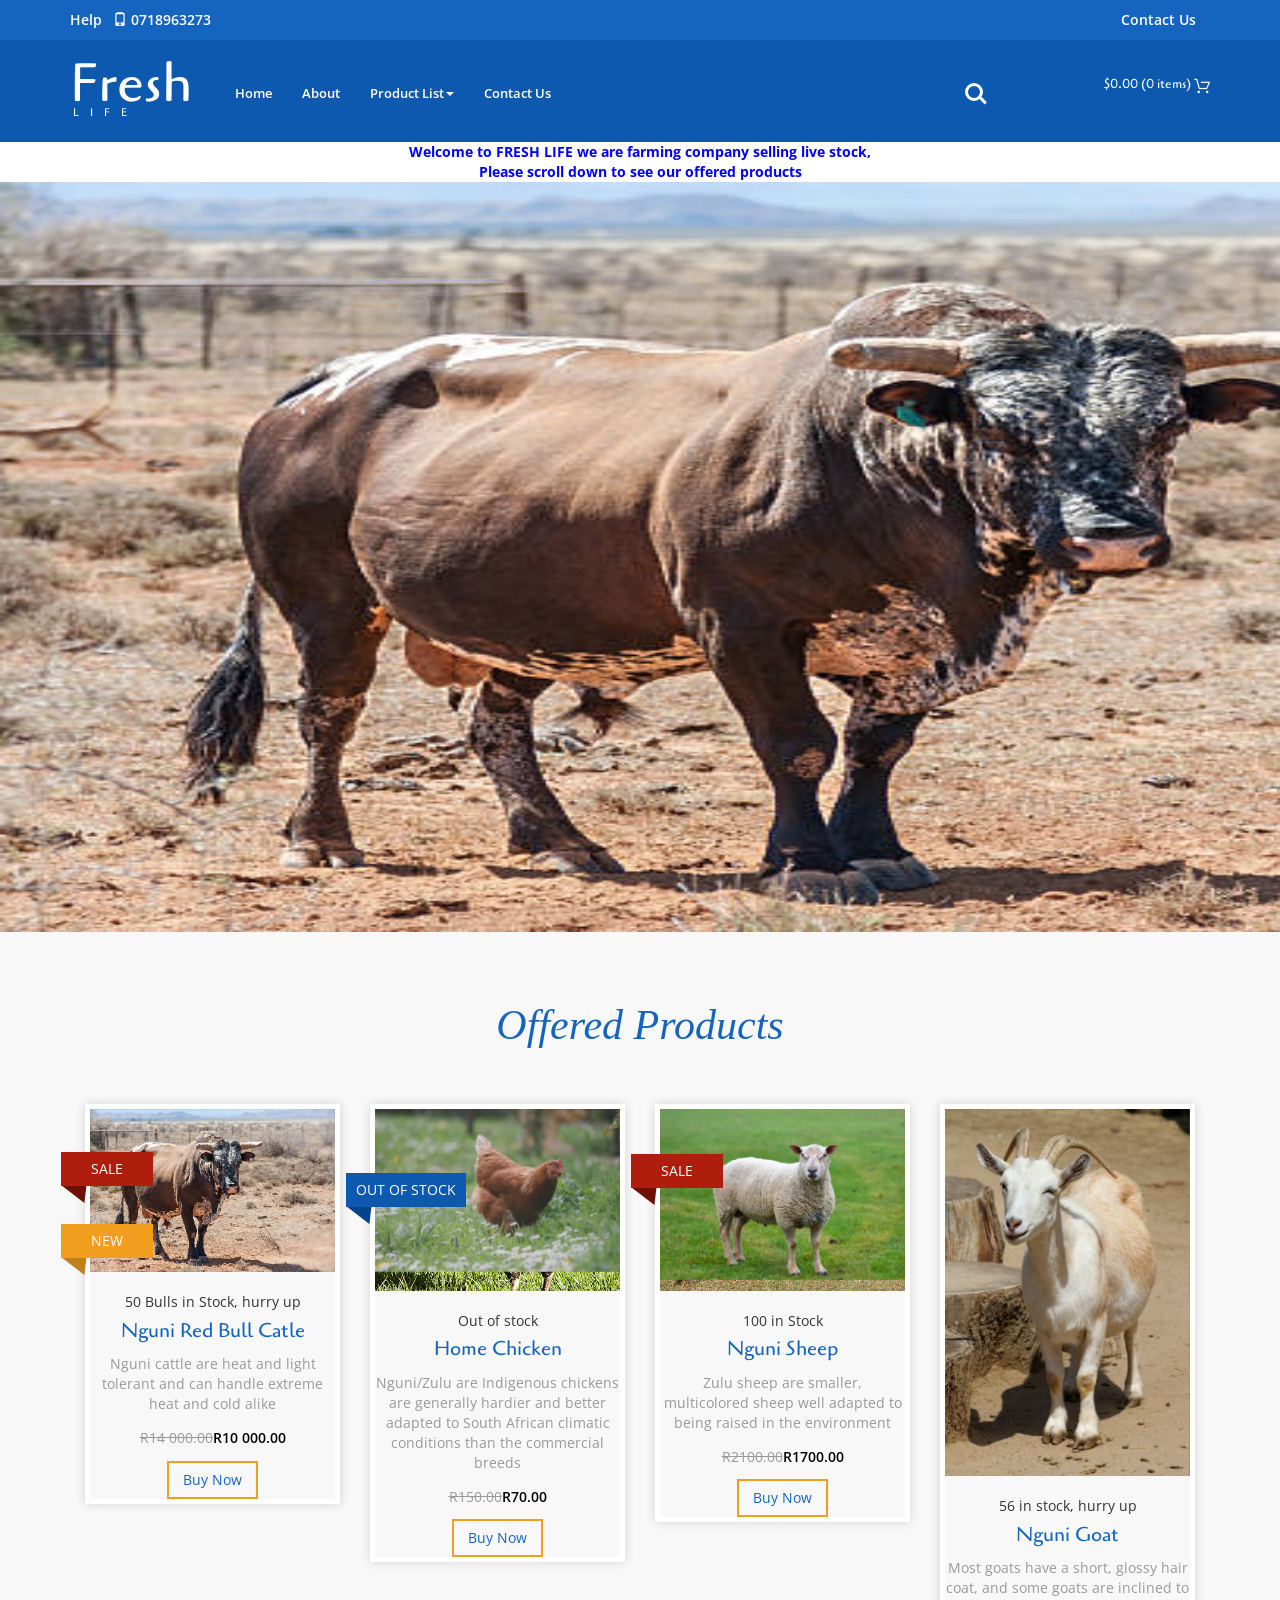
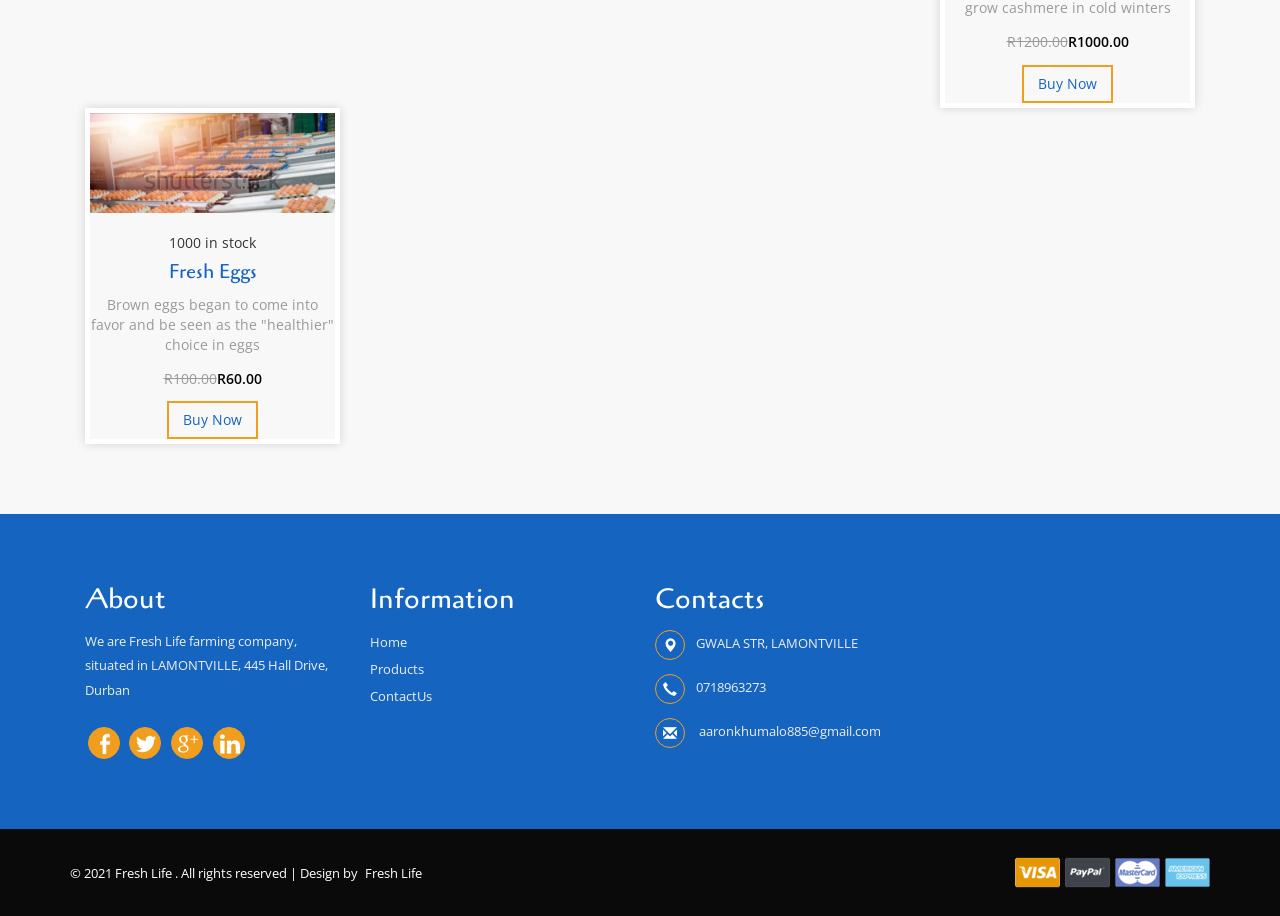
<file: index.html>
<!DOCTYPE HTML>
<html>
<head>
<title>Fresh Life</title>
<!--css-->
<link href="css/bootstrap.css" rel="stylesheet" type="text/css" media="all"/>
<link href="css/style.css" rel="stylesheet" type="text/css" media="all" />
<link href="css/font-awesome.css" rel="stylesheet">
<!--css-->
<meta name="viewport" content="width=device-width, initial-scale=1">
<meta http-equiv="Content-Type" content="text/html; charset=utf-8" />
<meta name="keywords" content="FRESH EGGS" />
<script type="application/x-javascript"> addEventListener("load", function() { setTimeout(hideURLbar, 0); }, 
false); function hideURLbar(){ window.scrollTo(0,1); } </script>
<script src="js/jquery.min.js"></script>
<link href='//fonts.googleapis.com/css?family=Cagliostro' rel='stylesheet' type='text/css'>
<link href='//fonts.googleapis.com/css?family=Open+Sans:400,800italic,800,700italic,700,600italic,600,400italic,300italic,300' rel='stylesheet' type='text/css'>
<!--search jQuery-->
	<script src="js/main.js"></script>
<!--search jQuery-->

 <!--mycart-->
<script type="text/javascript" src="js/bootstrap-3.1.1.min.js"></script>
 <!-- cart -->
<script src="js/simpleCart.min.js"></script>
<!-- cart -->
  <!--start-rate-->
<script src="js/jstarbox.js"></script>
	<link rel="stylesheet" href="css/jstarbox.css" type="text/css" media="screen" charset="utf-8" />
		<script type="text/javascript">
			jQuery(function() {
			jQuery('.starbox').each(function() {
				var starbox = jQuery(this);
					starbox.starbox({
					average: starbox.attr('data-start-value'),
					changeable: starbox.hasClass('unchangeable') ? false : starbox.hasClass('clickonce') ? 'once' : true,
					ghosting: starbox.hasClass('ghosting'),
					autoUpdateAverage: starbox.hasClass('autoupdate'),
					buttons: starbox.hasClass('smooth') ? false : starbox.attr('data-button-count') || 5,
					stars: starbox.attr('data-star-count') || 5
					}).bind('starbox-value-changed', function(event, value) {
					if(starbox.hasClass('random')) {
					var val = Math.random();
					starbox.next().text(' '+val);
					return val;
					} 
				})
			});
		});
		</script>
<!--//End-rate-->
</head>
<body>
	<!--header-->
		<div class="header">
			<div class="header-top">
				<div class="container">
					 <div class="top-left">
						<a href="#"> Help  <i class="glyphicon glyphicon-phone" aria-hidden="true"></i> 0718963273</a>
					</div>
					<div class="top-right">
					<ul>
						<li><a href="ContactUs.html">Contact Us</a></li>
					</ul>
					</div>
					<div class="clearfix"></div>
				</div>
			</div>
			<div class="heder-bottom">
				<div class="container">
					<div class="logo-nav">
						<div class="logo-nav-left">
							<h1><a href="index.html">Fresh <span>Life</span></a></h1>
						</div>
						<div class="logo-nav-left1">
							<nav class="navbar navbar-default">
							
							<div class="navbar-header nav_2">
								<button type="button" class="navbar-toggle collapsed navbar-toggle1" data-toggle="collapse" data-target="#bs-megadropdown-tabs">
									<span class="sr-only">Toggle navigation</span>
									<span class="icon-bar"></span>
									<span class="icon-bar"></span>
									<span class="icon-bar"></span>
								</button>
							</div> 
							<div class="collapse navbar-collapse" id="bs-megadropdown-tabs">
								<ul class="nav navbar-nav">
									<li class="active"><a href="index.html" class="act">Home</a></li>	
									<li class="active"><a href="about.html" class="act">About</a></li>	
									
									<!-- Mega Menu -->
									<li class="dropdown">
										<a href="index.html" class="dropdown-toggle" data-toggle="dropdown">Product List<b class="caret"></b></a>
										<ul class="dropdown-menu multi-column columns-3">
											<div class="row">
												<div class="col-sm-3  multi-gd-img">
													<ul class="multi-column-dropdown">
														<h6>Nguni Catle</h6>
														<h6>Nguni Sheep</h6>
														<h6>Nguni Goat</h6>
														<h6>Zulu Chicken</h6>
														<h6>Fresh Eggs</h6>
													</ul>
												</div>
												<div class="clearfix"></div>
											</div>
										</ul>
									</li>
									
									<li class="active"><a href="ContactUs.html" class="act">Contact Us</a></li>	
								</ul>
							</div>
							</nav>
						</div>
						<div class="logo-nav-right">
							<ul class="cd-header-buttons">
								<li><a class="cd-search-trigger" href="#cd-search"> <span></span></a></li>
							</ul> <!-- cd-header-buttons -->
							<div id="cd-search" class="cd-search">
								<form action="#" method="post">
									<input name="Search" type="search" placeholder="Search...">
								</form>
							</div>	
						</div>
						<div class="header-right2">
							<div class="cart box_1">
								<a href="ContactUs.html">
									<h3> <div class="total">
										<span class="simpleCart_total"></span> (<span id="simpleCart_quantity" class="simpleCart_quantity"></span> items)</div>
										<img src="images/bag.png" alt="" />
									</h3>
								</a>
								
								<div class="clearfix"> </div>
							</div>	
						</div>
						<div class="clearfix"> </div>
					</div>
				</div>
			</div>
		</div>
		<!--header-->
<!-- Slider  banner-->
<section class="rev_slider_wrapper">
    <div class="rev_slider slider1" id="slider1" data-version="5.0" data-height="750">
        <ul>
                 <p style="text-align: center; color: blue;"><b>Welcome to FRESH LIFE we are farming company selling live stock, <br>Please scroll down to see our offered products</b> </p>
            <li data-transition="random">

                <img src="images/Nguni Catle.jpg" alt="" width="1920" height="750" data-bgposition="top center" data-bgfit="cover" data-bgrepeat="no-repeat" data-bgparallax="1">
                <div class="tp-caption tp-resizeme banner-caption-h3 ttu"
                     data-x="left" data-hoffset="0"
                     data-y="top" data-voffset="270"
                     data-transform_idle="o:1;"
                     data-transform_in="x:[-175%];y:0px;z:0;rX:0;rY:0;rZ:0;sX:1;sY:1;skX:0;skY:0;opacity:0.01;s:3000;e:Power3.easeOut;"
                     data-transform_out="s:1000;e:Power3.easeInOut;s:1000;e:Power3.easeInOut;"
                     data-mask_in="x:[100%];y:0;s:inherit;e:inherit;"
                     data-splitin="none"
                     data-splitout="none"
                     data-start="500">
                   
                </div>
                <div class="tp-caption tp-resizeme banner-caption-p text-center"
                     data-x="left" data-hoffset="0"
                     data-y="top" data-voffset="370"
                     data-transform_idle="o:1;"
                     data-transform_in="y:[100%];z:0;rX:0deg;rY:0;rZ:0;sX:1;sY:1;skX:0;skY:0;opacity:0;s:2000;e:Power4.easeInOut;"
                     data-transform_out="s:1000;e:Power3.easeInOut;s:1000;e:Power3.easeInOut;"
                     data-splitin="none"
                     data-splitout="none"
                     data-responsive_offset="on"
                     data-start="1500">
					
                </div>

            </li>
        </ul>
    </div>
</section>

<!--Slider  banner-->
			<!--content-->
		<div class="content">
			
			<!--new-arrivals-->
				<div class="new-arrivals-w3agile">
					<div class="container">
						<h2 class="tittle">Offered Products</h2>
						<div class="arrivals-grids">
							<div class="col-md-3 arrival-grid simpleCart_shelfItem">
								<div class="grid-arr">
									<div  class="grid-arrival">
										<figure>		
											<a href="#" class="new-gri" data-toggle="modal" data-target="#myModal1">
												<div class="grid-img">
													<img  src="images/cow3.jpg" class="img-responsive" alt="">
												</div>
												<div class="grid-img">
													<img  src="images/Nguni Catle.jpg" class="img-responsive"  alt="">
												</div>			
											</a>		
										</figure>	
									</div>
									<div class="ribben">
										<p>NEW</p>
									</div>
									<div class="ribben1">
										<p>SALE</p>
									</div>
									<div class="block">
										<p>50 Bulls in Stock, hurry up</p>
									</div>
									<div class="women">
										<h6><a href="single.html">Nguni Red Bull Catle</a></h6>
										<p>Nguni cattle are heat and light tolerant and can handle extreme heat and cold alike</p>
										<span class="size"> </span>
										<p ><del>R14 000.00</del><em class="item_price">R10 000.00</em></p>
										<a href="catle.html" data-text="Buy Now" class="my-cart-b item_add">Buy Now</a>
									</div>
								</div>
							</div>
							<div class="col-md-3 arrival-grid simpleCart_shelfItem">
								<div class="grid-arr">
									<div  class="grid-arrival">
										<figure>		
											<a href="#" class="new-gri" data-toggle="modal" data-target="#myModal2">
												<div class="grid-img">
													<img  src="images/chicken.jpg" class="img-responsive" alt="">
												</div>
												<div class="grid-img">
												 <img  src="images/chik1.jpg" class="img-responsive"  alt="">
													
												</div>			
											</a>		
										</figure>	
									</div>
									<div class="ribben2">
										<p>OUT OF STOCK</p>
									</div>
									<div class="block">
										<p>Out of stock</p>
									</div>
									<div class="women">
										<h6><a href="chicken.html">Home Chicken</a></h6>
										<p>Nguni/Zulu are Indigenous chickens are generally hardier and better adapted to South African climatic conditions than the commercial breeds</p>
										<span class="size"> </span>
										<p ><del>R150.00</del><em class="item_price">R70.00</em></p>
										<a href="chicken.html" data-text="Buy Now" class=" my-cart-b item_add">Buy Now</a>
									</div>
								</div>
							</div>
							<div class="col-md-3 arrival-grid simpleCart_shelfItem">
								<div class="grid-arr">
									<div  class="grid-arrival">
										<figure>		
											<a href="sheep.html" class="new-gri" data-toggle="modal" data-target="#myModal3">
												<div class="grid-img">
													<img  src="images/sheep.jpg" class="img-responsive" alt="">
												</div>
												<div class="grid-img">
													<img  src="images/sheep1.jpg" class="img-responsive"  alt="">
												</div>			
											</a>		
										</figure>	
									</div>
									<div class="ribben1">
										<p>SALE</p>
									</div>
									<div class="block">
										<p>100 in Stock</p>
									</div>
									<div class="women">
										<h6><a href="sheep.html">Nguni Sheep</a></h6>
										<p>Zulu sheep are smaller, multicolored sheep well adapted to being raised in the environment</p>
										<span class="size"> </span>
										<p ><del>R2100.00</del><em class="item_price">R1700.00</em></p>
										<a href="sheep.html" data-text="Buy Now" class="my-cart-b item_add">Buy Now</a>
									</div>
								</div>
							</div>
							<div class="col-md-3 arrival-grid simpleCart_shelfItem">
								<div class="grid-arr">
									<div  class="grid-arrival">
										<figure>		
											<a href="goat.html" class="new-gri" data-toggle="modal" data-target="#myModal4">
												<div class="grid-img">
                                                   <img  src="images/goat3.jpg" class="img-responsive" alt="">
													
												</div>
												<div class="grid-img">
													<img  src="images/goat.jpg" class="img-responsive" alt="">
												</div>			
											</a>		
										</figure>	
									</div>
									<div class="block">
										<p>56 in stock, hurry up</p>
									</div>
									<div class="women">
										<h6><a href="">Nguni Goat</a></h6>
										<p>Most goats have a short, glossy hair coat, and some goats are inclined to grow cashmere in cold winters</p>
										<span class="size"> </span>
										<p ><del>R1200.00</del><em class="item_price">R1000.00</em></p>
										<a href="goat.html" data-text="Buy Now" class="my-cart-b item_add">Buy Now</a>
									</div>
								</div>
							</div>

							<div class="col-md-3 arrival-grid simpleCart_shelfItem">
								<div class="grid-arr">
									<div  class="grid-arrival">
										<figure>		
											<a href="eggs.html" class="new-gri" data-toggle="modal" data-target="#myModal4">
												<div class="grid-img">
													<img  src="images/egg4.webp" class="img-responsive" alt="">
												</div>
												<div class="grid-img">
													<img  src="images/egg1.webp" class="img-responsive"  alt="">
												</div>			
											</a>		
										</figure>	
									</div>
									<div class="block">
										<p>1000 in stock</p>
									</div>
									<div class="women">
										<h6><a href="eggs.html">Fresh Eggs</a></h6>
										<p>Brown eggs began to come into favor and be seen as the "healthier" choice in eggs</p>
										<span class="size"></span>
										<p ><del>R100.00</del><em class="item_price">R60.00</em></p>
										<a href="eggs.html" data-text="Buy Now" class="my-cart-b item_add">Buy Now</a>
									</div>
								</div>
							</div>
							<div class="clearfix"></div>
						</div>
					</div>
				</div>
			<!--new-arrivals-->
			
			
		</div>
		<!--content-->
		<!---footer--->
					<div class="footer-w3l">
						<div class="container">
							<div class="footer-grids">
								<div class="col-md-3 footer-grid">
									<h4>About </h4>
									<p>We are Fresh Life farming company, situated in LAMONTVILLE, 445 Hall Drive, Durban</p>
									<div class="social-icon">
										<a href="#"><i class="icon"></i></a>
										<a href="#"><i class="icon1"></i></a>
										<a href="#"><i class="icon2"></i></a>
										<a href="#"><i class="icon3"></i></a>
									</div>
								</div>
								
								<div class="col-md-3 footer-grid">
									<h4>Information</h4>
									<ul>
										<li><a href="index.html">Home</a></li>
										<li><a href="index.html">Products</a></li>
										<li><a href="ContactUs.html">ContactUs</a></li>
								
									</ul>
								</div>
								<div class="col-md-3 footer-grid foot">
									<h4>Contacts</h4>
									<ul>
										<li><i class="glyphicon glyphicon-map-marker" aria-hidden="true"></i><a href="#">GWALA STR, LAMONTVILLE</a></li>
										<li><i class="glyphicon glyphicon-earphone" aria-hidden="true"></i><a href="#">0718963273</a></li>
										<li><i class="glyphicon glyphicon-envelope" aria-hidden="true"></i><a href="mailto:aaronkhumalo885@gmail.com"> aaronkhumalo885@gmail.com</a></li>
										
									</ul>
								</div>
							<div class="clearfix"> </div>
							</div>
							
						</div>
					</div>
					<!---footer--->
					<!--copy-->
					<div class="copy-section">
						<div class="container">
							<div class="copy-left">
								<p>&copy; 2021 Fresh Life . All rights reserved | Design by <a href="#">Fresh Life</a></p>
							</div>
							<div class="copy-right">
								<img src="images/card.png" alt=""/>
							</div>
							<div class="clearfix"></div>
						</div>
					</div>
				<!--copy-->
				
			</div>
		
			
</body>
</html>
</file>
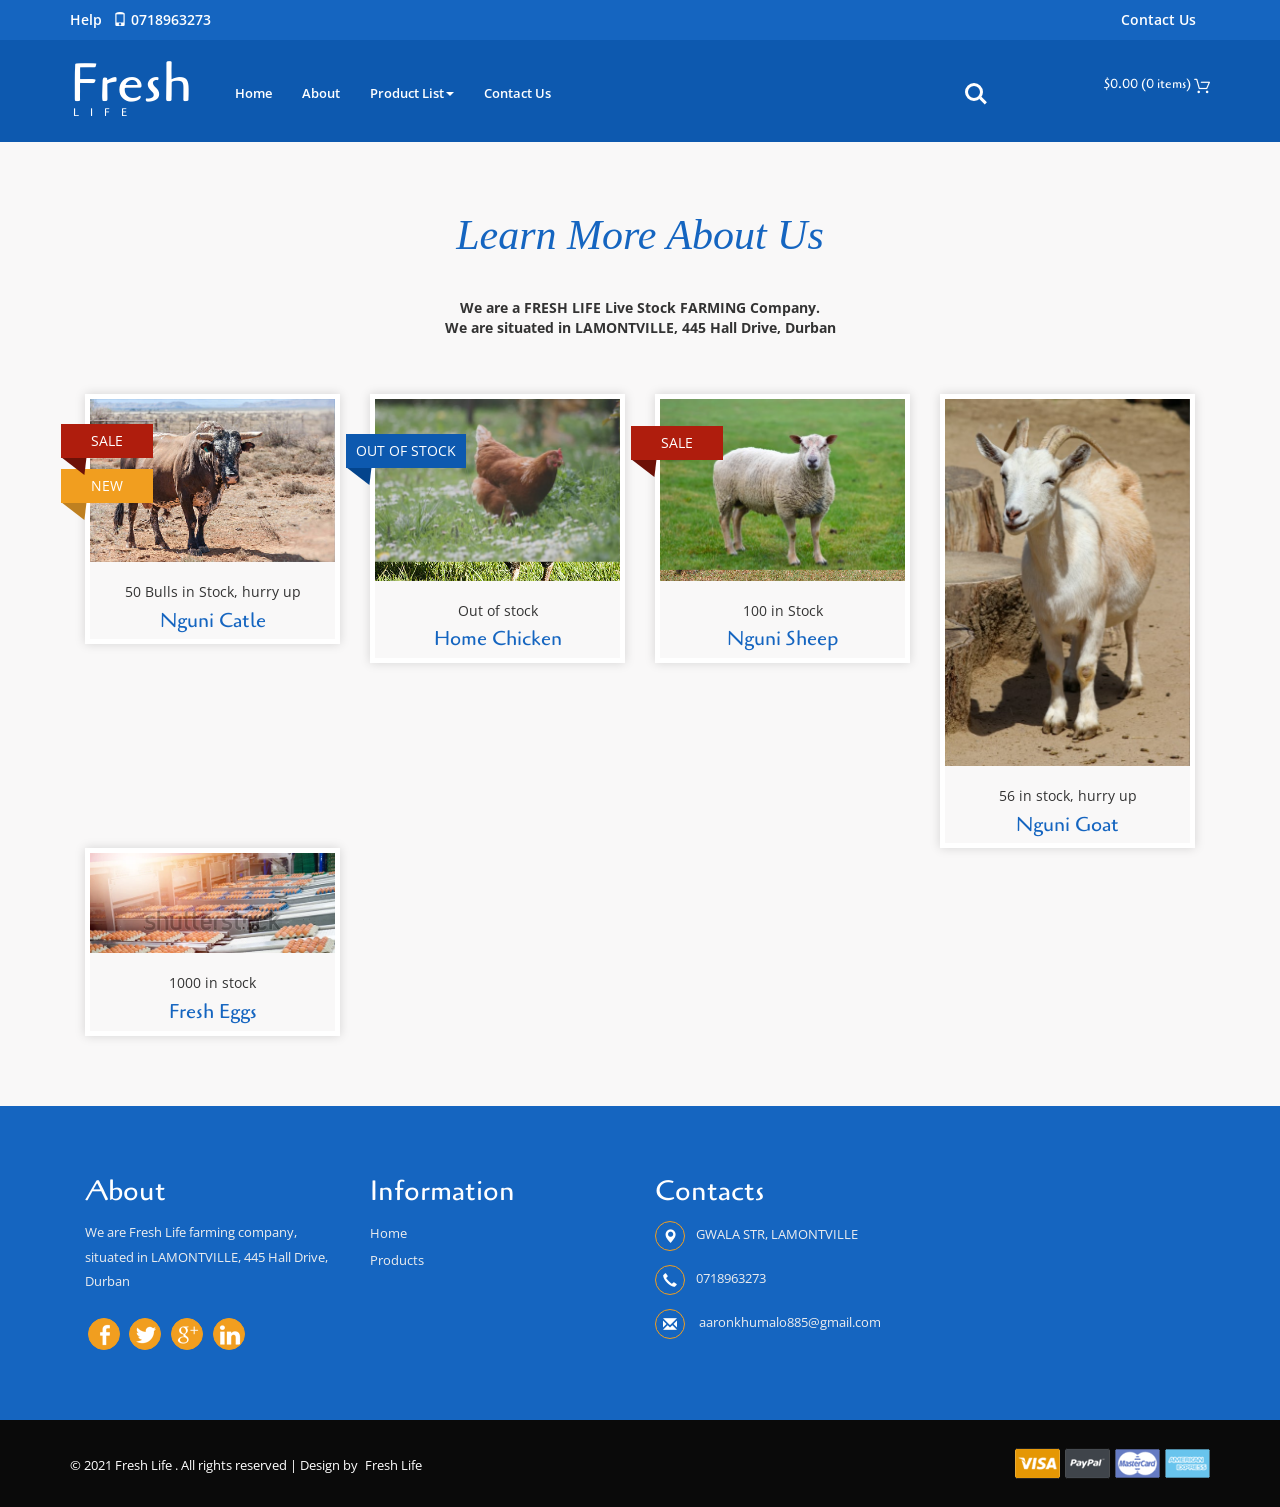
<file: about.html>
<!DOCTYPE HTML>
<html>
<head>
<title>Fresh Life</title>
<!--css-->
<link href="css/bootstrap.css" rel="stylesheet" type="text/css" media="all"/>
<link href="css/style.css" rel="stylesheet" type="text/css" media="all" />
<link href="css/font-awesome.css" rel="stylesheet">
<!--css-->
<meta name="viewport" content="width=device-width, initial-scale=1">
<meta http-equiv="Content-Type" content="text/html; charset=utf-8" />
<meta name="keywords" content="FRESH LIFE" />
<script type="application/x-javascript"> addEventListener("load", function() { setTimeout(hideURLbar, 0); }, 
false); function hideURLbar(){ window.scrollTo(0,1); } </script>
<script src="js/jquery.min.js"></script>
<link href='//fonts.googleapis.com/css?family=Cagliostro' rel='stylesheet' type='text/css'>
<link href='//fonts.googleapis.com/css?family=Open+Sans:400,800italic,800,700italic,700,600italic,600,400italic,300italic,300' rel='stylesheet' type='text/css'>
<!--search jQuery-->
	<script src="js/main.js"></script>
<!--search jQuery-->

 <!--mycart-->
<script type="text/javascript" src="js/bootstrap-3.1.1.min.js"></script>
 <!-- cart -->
<script src="js/simpleCart.min.js"></script>
<!-- cart -->
  <!--start-rate-->
<script src="js/jstarbox.js"></script>
	<link rel="stylesheet" href="css/jstarbox.css" type="text/css" media="screen" charset="utf-8" />
		<script type="text/javascript">
			jQuery(function() {
			jQuery('.starbox').each(function() {
				var starbox = jQuery(this);
					starbox.starbox({
					average: starbox.attr('data-start-value'),
					changeable: starbox.hasClass('unchangeable') ? false : starbox.hasClass('clickonce') ? 'once' : true,
					ghosting: starbox.hasClass('ghosting'),
					autoUpdateAverage: starbox.hasClass('autoupdate'),
					buttons: starbox.hasClass('smooth') ? false : starbox.attr('data-button-count') || 5,
					stars: starbox.attr('data-star-count') || 5
					}).bind('starbox-value-changed', function(event, value) {
					if(starbox.hasClass('random')) {
					var val = Math.random();
					starbox.next().text(' '+val);
					return val;
					} 
				})
			});
		});
		</script>
<!--//End-rate-->
</head>
<body>
	<!--header-->
		<div class="header">
			<div class="header-top">
				<div class="container">
					 <div class="top-left">
						<a href="#"> Help  <i class="glyphicon glyphicon-phone" aria-hidden="true"></i> 0718963273</a>
					</div>
					<div class="top-right">
					<ul>
						<li><a href="ContactUs.html">Contact Us</a></li>
					</ul>
					</div>
					<div class="clearfix"></div>
				</div>
			</div>
			<div class="heder-bottom">
				<div class="container">
					<div class="logo-nav">
						<div class="logo-nav-left">
							<h1><a href="index.html">Fresh <span>Life</span></a></h1>
						</div>
						<div class="logo-nav-left1">
							<nav class="navbar navbar-default">
							
							<div class="navbar-header nav_2">
								<button type="button" class="navbar-toggle collapsed navbar-toggle1" data-toggle="collapse" data-target="#bs-megadropdown-tabs">
									<span class="sr-only">Toggle navigation</span>
									<span class="icon-bar"></span>
									<span class="icon-bar"></span>
									<span class="icon-bar"></span>
								</button>
							</div> 
							<div class="collapse navbar-collapse" id="bs-megadropdown-tabs">
								<ul class="nav navbar-nav">
									<li class="active"><a href="index.html" class="act">Home</a></li>	
									<li class="active"><a href="about.html" class="act">About</a></li>	
									
									<!-- Mega Menu -->
									<li class="dropdown">
										<a href="index.html" class="dropdown-toggle" data-toggle="dropdown">Product List<b class="caret"></b></a>
										<ul class="dropdown-menu multi-column columns-3">
											<div class="row">
												<div class="col-sm-3  multi-gd-img">
													<ul class="multi-column-dropdown">
                                                        <a href="catle.html"><h6>Nguni Catle</h6></a>
                                                        <a href="sheep.html"><h6>Nguni Sheep</h6></a>
                                                        <a href="goat.html"><h6>Nguni Goat</h6></a>
                                                        <a href="goat.html"><h6>Zulu Chicken</h6></a>
                                                        <a href="eggs.html"><h6>Fresh Eggs</h6></a>
													</ul>
												</div>
												<div class="clearfix"></div>
											</div>
										</ul>
									</li>
									
									<li class="active"><a href="ContactUs.html" class="act">Contact Us</a></li>	
								</ul>
							</div>
							</nav>
						</div>
						<div class="logo-nav-right">
							<ul class="cd-header-buttons">
								<li><a class="cd-search-trigger" href="#cd-search"> <span></span></a></li>
							</ul> <!-- cd-header-buttons -->
							<div id="cd-search" class="cd-search">
								<form action="#" method="post">
									<input name="Search" type="search" placeholder="Search...">
								</form>
							</div>	
						</div>
						<div class="header-right2">
							<div class="cart box_1">
								<a href="checkout.html">
									<h3> <div class="total">
										<span class="simpleCart_total"></span> (<span id="simpleCart_quantity" class="simpleCart_quantity"></span> items)</div>
										<img src="images/bag.png" alt="" />
									</h3>
								</a>
								
								<div class="clearfix"> </div>
							</div>	
						</div>
						<div class="clearfix"> </div>
					</div>
				</div>
			</div>
		</div>
		<!--header-->

				
		</div>
        <div class="content">
            		<!--new-arrivals-->
				<div class="new-arrivals-w3agile">
					<div class="container">
						<h2 class="tittle">Learn More About Us</h2>
						<br><br>
						<p><b> We are a FRESH LIFE Live Stock FARMING Company. <br> We are situated in LAMONTVILLE, 445 Hall Drive, Durban</b> </p>
						<div class="arrivals-grids">
							<div class="col-md-3 arrival-grid simpleCart_shelfItem">
								<div class="grid-arr">
									<div  class="grid-arrival">
										<figure>		
											<a href="#" class="new-gri" data-toggle="modal" data-target="#myModal1">
												<div class="grid-img">
													<img  src="images/cow3.jpg" class="img-responsive" alt="">
												</div>
												<div class="grid-img">
													<img  src="images/Nguni Catle.jpg" class="img-responsive"  alt="">
												</div>			
											</a>		
										</figure>	
									</div>
									<div class="ribben">
										<p>NEW</p>
									</div>
									<div class="ribben1">
										<p>SALE</p>
									</div>
									<div class="block">
										<p>50 Bulls in Stock, hurry up</p>
									</div>
									<div class="women">
										<h6><a href="single.html">Nguni Catle</a></h6>
										
									</div>
								</div>
							</div>
							<div class="col-md-3 arrival-grid simpleCart_shelfItem">
								<div class="grid-arr">
									<div  class="grid-arrival">
										<figure>		
											<a href="#" class="new-gri" data-toggle="modal" data-target="#myModal2">
												<div class="grid-img">
													<img  src="images/chicken.jpg" class="img-responsive" alt="">
												</div>
												<div class="grid-img">
												 <img  src="images/chik1.jpg" class="img-responsive"  alt="">
													
												</div>			
											</a>		
										</figure>	
									</div>
									<div class="ribben2">
										<p>OUT OF STOCK</p>
									</div>
									<div class="block">
										<p>Out of stock</p>
									</div>
									<div class="women">
										<h6><a href="chicken.html">Home Chicken</a></h6>
										
									</div>
								</div>
							</div>
							<div class="col-md-3 arrival-grid simpleCart_shelfItem">
								<div class="grid-arr">
									<div  class="grid-arrival">
										<figure>		
											<a href="sheep.html" class="new-gri" data-toggle="modal" data-target="#myModal3">
												<div class="grid-img">
													<img  src="images/sheep.jpg" class="img-responsive" alt="">
												</div>
												<div class="grid-img">
													<img  src="images/sheep1.jpg" class="img-responsive"  alt="">
												</div>			
											</a>		
										</figure>	
									</div>
									<div class="ribben1">
										<p>SALE</p>
									</div>
									<div class="block">
										<p>100 in Stock</p>
									</div>
									<div class="women">
										<h6><a href="sheep.html">Nguni Sheep</a></h6>
										
									</div>
								</div>
							</div>
							<div class="col-md-3 arrival-grid simpleCart_shelfItem">
								<div class="grid-arr">
									<div  class="grid-arrival">
										<figure>		
											<a href="goat.html" class="new-gri" data-toggle="modal" data-target="#myModal4">
												<div class="grid-img">
                                                   <img  src="images/goat3.jpg" class="img-responsive" alt="">
													
												</div>
												<div class="grid-img">
													<img  src="images/goat.jpg" class="img-responsive" alt="">
												</div>			
											</a>		
										</figure>	
									</div>
									<div class="block">
										<p>56 in stock, hurry up</p>
									</div>
									<div class="women">
										<h6><a href="">Nguni Goat</a></h6>
										
									</div>
								</div>
							</div>

							<div class="col-md-3 arrival-grid simpleCart_shelfItem">
								<div class="grid-arr">
									<div  class="grid-arrival">
										<figure>		
											<a href="eggs.html" class="new-gri" data-toggle="modal" data-target="#myModal4">
												<div class="grid-img">
													<img  src="images/egg4.webp" class="img-responsive" alt="">
												</div>
												<div class="grid-img">
													<img  src="images/egg1.webp" class="img-responsive"  alt="">
												</div>			
											</a>		
										</figure>	
									</div>
									<div class="block">
										<p>1000 in stock</p>
									</div>
									<div class="women">
										<h6><a href="eggs.html">Fresh Eggs</a></h6>
										
									</div>
								</div>
							</div>
							<div class="clearfix"></div>
						</div>
					</div>
				</div>
			<!--new-arrivals-->
        </div>
		<!--content-->
		<!---footer--->
					<div class="footer-w3l">
						<div class="container">
							<div class="footer-grids">
								<div class="col-md-3 footer-grid">
									<h4>About </h4>
									<p>We are Fresh Life farming company, situated in LAMONTVILLE, 445 Hall Drive, Durban</p>
									<div class="social-icon">
										<a href="#"><i class="icon"></i></a>
										<a href="#"><i class="icon1"></i></a>
										<a href="#"><i class="icon2"></i></a>
										<a href="#"><i class="icon3"></i></a>
									</div>
								</div>
							
								<div class="col-md-3 footer-grid">
									<h4>Information</h4>
									<ul>
										<li><a href="index.html">Home</a></li>
										<li><a href="index.html">Products</a></li>
								
									</ul>
								</div>
								<div class="col-md-3 footer-grid foot">
									<h4>Contacts</h4>
									<ul>
										<li><i class="glyphicon glyphicon-map-marker" aria-hidden="true"></i><a href="#">GWALA STR, LAMONTVILLE</a></li>
										<li><i class="glyphicon glyphicon-earphone" aria-hidden="true"></i><a href="#">0718963273</a></li>
										<li><i class="glyphicon glyphicon-envelope" aria-hidden="true"></i><a href="mailto:aaronkhumalo885@gmail.com"> aaronkhumalo885@gmail.com</a></li>
										
									</ul>
								</div>
							<div class="clearfix"> </div>
							</div>
							
						</div>
					</div>
					<!---footer--->
					<!--copy-->
					<div class="copy-section">
						<div class="container">
							<div class="copy-left">
								<p>&copy; 2021 Fresh Life . All rights reserved | Design by <a href="#">Fresh Life</a></p>
							</div>
							<div class="copy-right">
								<img src="images/card.png" alt=""/>
							</div>
							<div class="clearfix"></div>
						</div>
					</div>
				<!--copy-->
				
			</div>
		
			
</body>
</html>
</file>
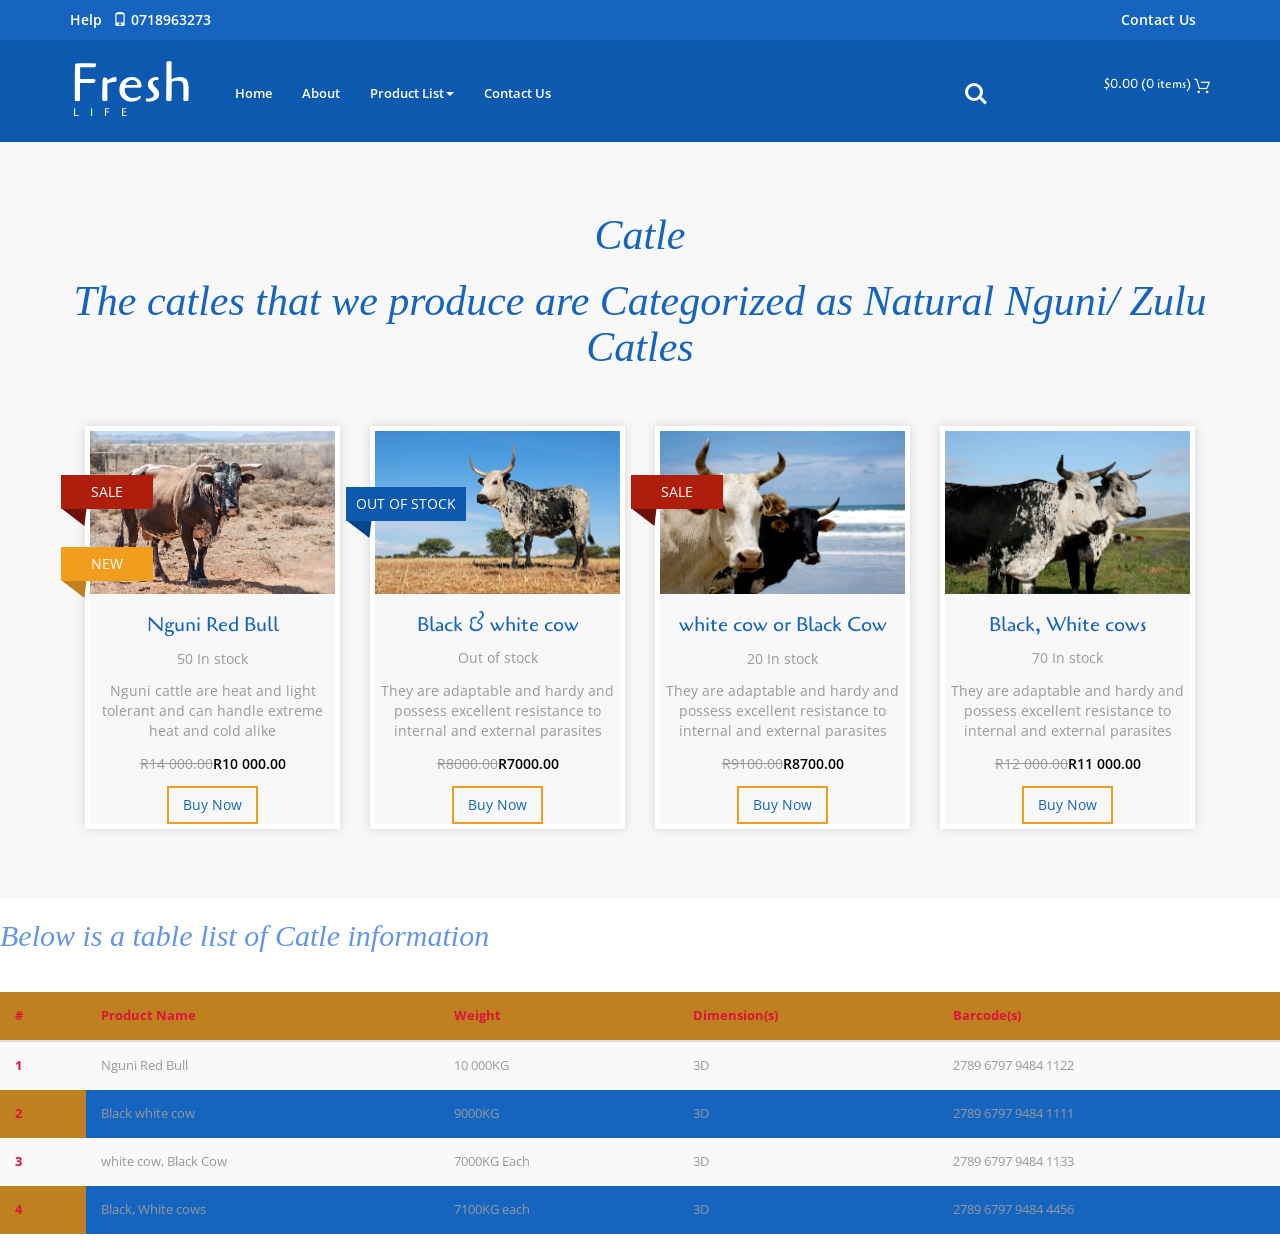
<file: catle.html>
<!DOCTYPE HTML>
<html>
<head>
<title>Fresh Life</title>

<!--css-->
<link href="css/bootstrap.css" rel="stylesheet" type="text/css" media="all"/>
<link href="css/style.css" rel="stylesheet" type="text/css" media="all" />
<link href="css/font-awesome.css" rel="stylesheet">
<!--css-->
<meta name="viewport" content="width=device-width, initial-scale=1">
<meta http-equiv="Content-Type" content="text/html; charset=utf-8" />
<meta name="keywords" content="FRESH LIFE" />
<script type="application/x-javascript"> addEventListener("load", function() { setTimeout(hideURLbar, 0); }, 
false); function hideURLbar(){ window.scrollTo(0,1); } </script>
<script src="js/jquery.min.js"></script>
<link href='//fonts.googleapis.com/css?family=Cagliostro' rel='stylesheet' type='text/css'>
<link href='//fonts.googleapis.com/css?family=Open+Sans:400,800italic,800,700italic,700,600italic,600,400italic,300italic,300' rel='stylesheet' type='text/css'>
<!--search jQuery-->
	<script src="js/main.js"></script>
<!--search jQuery-->

 <!--mycart-->
<script type="text/javascript" src="js/bootstrap-3.1.1.min.js"></script>
 <!-- cart -->
<script src="js/simpleCart.min.js"></script>
<!-- cart -->
  <!--start-rate-->
<script src="js/jstarbox.js"></script>
	<link rel="stylesheet" href="css/jstarbox.css" type="text/css" media="screen" charset="utf-8" />
		<script type="text/javascript">
			jQuery(function() {
			jQuery('.starbox').each(function() {
				var starbox = jQuery(this);
					starbox.starbox({
					average: starbox.attr('data-start-value'),
					changeable: starbox.hasClass('unchangeable') ? false : starbox.hasClass('clickonce') ? 'once' : true,
					ghosting: starbox.hasClass('ghosting'),
					autoUpdateAverage: starbox.hasClass('autoupdate'),
					buttons: starbox.hasClass('smooth') ? false : starbox.attr('data-button-count') || 5,
					stars: starbox.attr('data-star-count') || 5
					}).bind('starbox-value-changed', function(event, value) {
					if(starbox.hasClass('random')) {
					var val = Math.random();
					starbox.next().text(' '+val);
					return val;
					} 
				})
			});
		});
		</script>
<!--//End-rate-->
</head>
<body>
	<!--header-->
		<div class="header">
			<div class="header-top">
				<div class="container">
					 <div class="top-left">
						<a href="#"> Help  <i class="glyphicon glyphicon-phone" aria-hidden="true"></i> 0718963273</a>
					</div>
					<div class="top-right">
					<ul>
						<li><a href="ContactUs.html">Contact Us</a></li>
					</ul>
					</div>
					<div class="clearfix"></div>
				</div>
			</div>
			<div class="heder-bottom">
				<div class="container">
					<div class="logo-nav">
						<div class="logo-nav-left">
							<h1><a href="index.html">Fresh <span>Life</span></a></h1>
						</div>
						<div class="logo-nav-left1">
							<nav class="navbar navbar-default">
							
							<div class="navbar-header nav_2">
								<button type="button" class="navbar-toggle collapsed navbar-toggle1" data-toggle="collapse" data-target="#bs-megadropdown-tabs">
									<span class="sr-only">Toggle navigation</span>
									<span class="icon-bar"></span>
									<span class="icon-bar"></span>
									<span class="icon-bar"></span>
								</button>
							</div> 
							<div class="collapse navbar-collapse" id="bs-megadropdown-tabs">
								<ul class="nav navbar-nav">
									<li class="active"><a href="index.html" class="act">Home</a></li>	
									<li class="active"><a href="about.html" class="act">About</a></li>	
									
									<!-- Mega Menu -->
									<li class="dropdown">
										<a href="index.html" class="dropdown-toggle" data-toggle="dropdown">Product List<b class="caret"></b></a>
										<ul class="dropdown-menu multi-column columns-3">
											<div class="row">
												<div class="col-sm-3  multi-gd-img">
													<ul class="multi-column-dropdown">
                                                        <a href="catle.html"><h6>Nguni Catle</h6></a>
                                                        <a href="sheep.html"><h6>Nguni Sheep</h6></a>
                                                        <a href="goat.html"><h6>Nguni Goat</h6></a>
                                                        <a href="goat.html"><h6>Zulu Chicken</h6></a>
                                                        <a href="eggs.html"><h6>Fresh Eggs</h6></a>
													</ul>
												</div>
												<div class="clearfix"></div>
											</div>
										</ul>
									</li>
									
									<li class="active"><a href="ContactUs.html" class="act">Contact Us</a></li>	
								</ul>
							</div>
							</nav>
						</div>
						<div class="logo-nav-right">
							<ul class="cd-header-buttons">
								<li><a class="cd-search-trigger" href="#cd-search"> <span></span></a></li>
							</ul> <!-- cd-header-buttons -->
							<div id="cd-search" class="cd-search">
								<form action="#" method="post">
									<input name="Search" type="search" placeholder="Search...">
								</form>
							</div>	
						</div>
						<div class="header-right2">
							<div class="cart box_1">
								<a href="checkout.html">
									<h3> <div class="total">
										<span class="simpleCart_total"></span> (<span id="simpleCart_quantity" class="simpleCart_quantity"></span> items)</div>
										<img src="images/bag.png" alt="" />
									</h3>
								</a>
								
								<div class="clearfix"> </div>
							</div>	
						</div>
						<div class="clearfix"> </div>
					</div>
				</div>
			</div>
		</div>
		<!--header-->
				
		</div>
    	<!--content-->
		<div class="content">
			
			<!--new-arrivals-->
				<div class="new-arrivals-w3agile">
					<div class="container">
						<h2 class="tittle">Catle</h2>
						<br>
						<h2 class="tittle">The catles that we produce are Categorized as Natural Nguni/ Zulu Catles</h2>
						<div class="arrivals-grids">
							<div class="col-md-3 arrival-grid simpleCart_shelfItem">
								<div class="grid-arr">
									<div  class="grid-arrival">
										<figure>		
											<a href="catle.html" class="new-gri" data-toggle="modal" data-target="#myModal1">
												<div class="grid-img">
													<img  src="images/Nguni Catle.jpg" class="img-responsive" alt="">
												</div>
												<div class="grid-img">
													<img  src="images/Nguni Catle.jpg" class="img-responsive"  alt="">
												</div>			
											</a>		
										</figure>	
									</div>
									<div class="ribben">
										<p>NEW</p>
									</div>
									<div class="ribben1">
										<p>SALE</p>
									</div>
									
									<div class="women">
										<h6><a href="#">Nguni Red Bull</a></h6>
										<p>50 In stock </p>
										<p>Nguni cattle are heat and light tolerant and can handle extreme heat and cold alike</p>
										<p ><del>R14 000.00</del><em class="item_price">R10 000.00</em></p>
										<a href="ContactUs.html" data-text="Buy Now" class="my-cart-b item_add">Buy Now</a>
									</div>
								</div>
							</div>
							<div class="col-md-3 arrival-grid simpleCart_shelfItem">
								<div class="grid-arr">
									<div  class="grid-arrival">
										<figure>		
											<a href="#" class="new-gri" data-toggle="modal" data-target="#myModal2">
												<div class="grid-img">
													<img  src="images/cow1.jpg" class="img-responsive" alt="">
												</div>
												<div class="grid-img">
													<img  src="images/cow2.jpg" class="img-responsive"  alt="">
												</div>			
											</a>		
										</figure>	
									</div>
									<div class="ribben2">
										<p>OUT OF STOCK</p>
									</div>
									
									<div class="women">
										<h6><a href="">Black & white cow</a></h6>
										<p>Out of stock </p>
										<p>They are adaptable and hardy and possess excellent resistance to internal and external parasites</p>
										<p ><del>R8000.00</del><em class="item_price">R7000.00</em></p>
										<a href="ContactUs.html" data-text="Buy Now" class=" my-cart-b item_add">Buy Now</a>
									</div>
								</div>
							</div>
							<div class="col-md-3 arrival-grid simpleCart_shelfItem">
								<div class="grid-arr">
									<div  class="grid-arrival">
										<figure>		
											<a href="" class="new-gri" data-toggle="modal" data-target="#myModal3">
												<div class="grid-img">
													<img  src="images/cow3.jpg" class="img-responsive" alt="">
												</div>
												<div class="grid-img">
													<img  src="images/cow3.jpg" class="img-responsive"  alt="">
												</div>			
											</a>		
										</figure>	
									</div>
									<div class="ribben1">
										<p>SALE</p>
									</div>
									
									<div class="women">
										<h6><a href="">white cow or Black Cow</a></h6>
										<p>20 In stock </p>
										<p>They are adaptable and hardy and possess excellent resistance to internal and external parasites</p>
										<p ><del>R9100.00</del><em class="item_price">R8700.00</em></p>
										<a href="ContactUs.html" data-text="Buy Now" class="my-cart-b item_add">Buy Now</a>
									</div>
								</div>
							</div>
							<div class="col-md-3 arrival-grid simpleCart_shelfItem">
								<div class="grid-arr">
									<div  class="grid-arrival">
										<figure>		
											<a href="#" class="new-gri" data-toggle="modal" data-target="#myModal4">
												<div class="grid-img">
													<img  src="images/cow1.jpg" class="img-responsive" alt="">
												</div>
												<div class="grid-img">
													<img  src="images/cow1.jpg" class="img-responsive"  alt="">
												</div>			
											</a>		
										</figure>	
									</div>
									
									<div class="women">
										<h6><a href="#">Black, White cows</a></h6>
										<p>70 In stock </p>
										<p>They are adaptable and hardy and possess excellent resistance to internal and external parasites</p>
										<p ><del>R12 000.00</del><em class="item_price">R11 000.00</em></p>
										<a href="ContactUs.html" data-text="Buy Now" class="my-cart-b item_add">Buy Now</a>
									</div>
								</div>
							</div>
							<div class="clearfix"></div>
						</div>
					</div>
				</div>

		</div>
        <br>
        <h2>Below is a table list of Catle information</h2>
		<br><br>
     
        <table class="table table-success table-striped table-hover">
          <thead>
            <tr>
              <th scope="col"style="color: crimson;" >#</th>
			  <th scope="col"style="color: crimson;">Product Name</th>
              <th scope="col"style="color: crimson;">Weight</th>
              <th scope="col"style="color: crimson;">Dimension(s)</th>
              <th scope="col"style="color: crimson;">Barcode(s)</th>
            </tr>
          </thead>
          <tbody>
            <tr>
              <th scope="row"style="color: crimson;">1</th>
			  <td>Nguni Red Bull</td>
              <td>10 000KG</td>
              <td>3D</td>
              <td>2789 6797 9484 1122</td>
            </tr>
            <tr>
              <th scope="row"style="color: crimson;">2</th>
			  <td>Black white cow</td>
              <td>9000KG</td>
              <td>3D</td>
              <td>2789 6797 9484 1111</td>
            </tr>
            <tr>
              <th scope="row"style="color: crimson;">3</th>
			  <td>white cow, Black Cow</td>
              <td>7000KG Each</td>
              <td>3D</td>
              <td>2789 6797 9484 1133</td>
            </tr>
            <tr>
              <th scope="row"style="color: crimson;">4</th>
			  <td>Black, White cows</td>
              <td>7100KG each</td>
              <td>3D</td>
              <td>2789 6797 9484 4456</td>
            </tr>
         

          </tbody>
        </table>
    
  
</body>
</html>
</file>
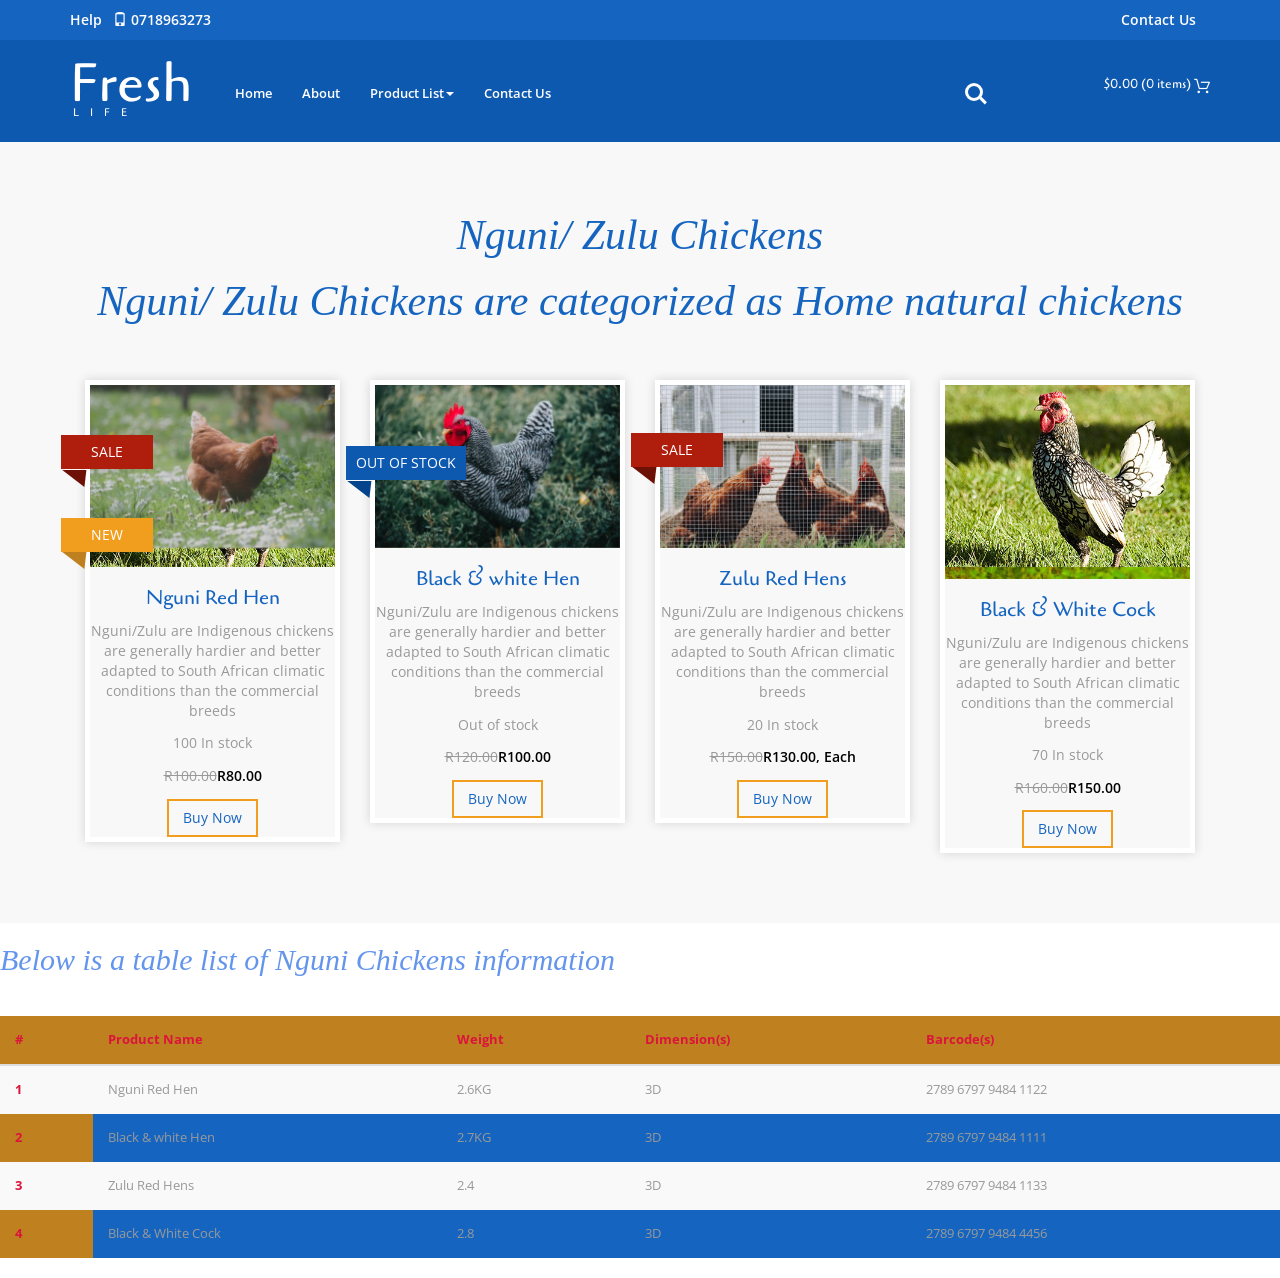
<file: chicken.html>
<!DOCTYPE HTML>
<html>
<head>
<title>Fresh Life</title>


<!--css-->
<link href="css/bootstrap.css" rel="stylesheet" type="text/css" media="all"/>
<link href="css/style.css" rel="stylesheet" type="text/css" media="all" />
<link href="css/font-awesome.css" rel="stylesheet">
<!--css-->
<meta name="viewport" content="width=device-width, initial-scale=1">
<meta http-equiv="Content-Type" content="text/html; charset=utf-8" />
<meta name="keywords" content="FRESH EGGS" />
<script type="application/x-javascript"> addEventListener("load", function() { setTimeout(hideURLbar, 0); }, 
false); function hideURLbar(){ window.scrollTo(0,1); } </script>
<script src="js/jquery.min.js"></script>
<link href='//fonts.googleapis.com/css?family=Cagliostro' rel='stylesheet' type='text/css'>
<link href='//fonts.googleapis.com/css?family=Open+Sans:400,800italic,800,700italic,700,600italic,600,400italic,300italic,300' rel='stylesheet' type='text/css'>
<!--search jQuery-->
	<script src="js/main.js"></script>
<!--search jQuery-->

 <!--mycart-->
<script type="text/javascript" src="js/bootstrap-3.1.1.min.js"></script>
 <!-- cart -->
<script src="js/simpleCart.min.js"></script>
<!-- cart -->
  <!--start-rate-->
<script src="js/jstarbox.js"></script>
	<link rel="stylesheet" href="css/jstarbox.css" type="text/css" media="screen" charset="utf-8" />
		<script type="text/javascript">
			jQuery(function() {
			jQuery('.starbox').each(function() {
				var starbox = jQuery(this);
					starbox.starbox({
					average: starbox.attr('data-start-value'),
					changeable: starbox.hasClass('unchangeable') ? false : starbox.hasClass('clickonce') ? 'once' : true,
					ghosting: starbox.hasClass('ghosting'),
					autoUpdateAverage: starbox.hasClass('autoupdate'),
					buttons: starbox.hasClass('smooth') ? false : starbox.attr('data-button-count') || 5,
					stars: starbox.attr('data-star-count') || 5
					}).bind('starbox-value-changed', function(event, value) {
					if(starbox.hasClass('random')) {
					var val = Math.random();
					starbox.next().text(' '+val);
					return val;
					} 
				})
			});
		});
		</script>
<!--//End-rate-->
</head>
<body>

	<!--header-->
	<div class="header">
		<div class="header-top">
			<div class="container">
				 <div class="top-left">
					<a href="#"> Help  <i class="glyphicon glyphicon-phone" aria-hidden="true"></i> 0718963273</a>
				</div>
				<div class="top-right">
				<ul>
					<li><a href="ContactUs.html">Contact Us</a></li>
				</ul>
				</div>
				<div class="clearfix"></div>
			</div>
		</div>
		<div class="heder-bottom">
			<div class="container">
				<div class="logo-nav">
					<div class="logo-nav-left">
						<h1><a href="index.html">Fresh <span>Life</span></a></h1>
					</div>
					<div class="logo-nav-left1">
						<nav class="navbar navbar-default">
						
						<div class="navbar-header nav_2">
							<button type="button" class="navbar-toggle collapsed navbar-toggle1" data-toggle="collapse" data-target="#bs-megadropdown-tabs">
								<span class="sr-only">Toggle navigation</span>
								<span class="icon-bar"></span>
								<span class="icon-bar"></span>
								<span class="icon-bar"></span>
							</button>
						</div> 
						<div class="collapse navbar-collapse" id="bs-megadropdown-tabs">
							<ul class="nav navbar-nav">
								<li class="active"><a href="index.html" class="act">Home</a></li>	
								<li class="active"><a href="about.html" class="act">About</a></li>	
								
								<!-- Mega Menu -->
								<li class="dropdown">
									<a href="index.html" class="dropdown-toggle" data-toggle="dropdown">Product List<b class="caret"></b></a>
									<ul class="dropdown-menu multi-column columns-3">
										<div class="row">
											<div class="col-sm-3  multi-gd-img">
												<ul class="multi-column-dropdown">
													<h6>Nguni Catle</h6>
													<h6>Nguni Sheep</h6>
													<h6>Nguni Goat</h6>
													<h6>Zulu Chicken</h6>
													<h6>Fresh Eggs</h6>
												</ul>
											</div>
											<div class="clearfix"></div>
										</div>
									</ul>
								</li>
								
								<li class="active"><a href="ContactUs.html" class="act">Contact Us</a></li>	
							</ul>
						</div>
						</nav>
					</div>
					<div class="logo-nav-right">
						<ul class="cd-header-buttons">
							<li><a class="cd-search-trigger" href="#cd-search"> <span></span></a></li>
						</ul> <!-- cd-header-buttons -->
						<div id="cd-search" class="cd-search">
							<form action="#" method="post">
								<input name="Search" type="search" placeholder="Search...">
							</form>
						</div>	
					</div>
					<div class="header-right2">
						<div class="cart box_1">
							<a href="checkout.html">
								<h3> <div class="total">
									<span class="simpleCart_total"></span> (<span id="simpleCart_quantity" class="simpleCart_quantity"></span> items)</div>
									<img src="images/bag.png" alt="" />
								</h3>
							</a>
							
							<div class="clearfix"> </div>
						</div>	
					</div>
					<div class="clearfix"> </div>
				</div>
			</div>
		</div>
	</div>
	<!--header-->
    		<!--content-->
		<div class="content">
			
			<!--new-arrivals-->
				<div class="new-arrivals-w3agile">
					<div class="container">
						<h2 class="tittle">Nguni/ Zulu Chickens</h2>
						<br>
						<h2 class="tittle">Nguni/ Zulu Chickens are categorized as Home natural chickens</h2>
						<div class="arrivals-grids">
							<div class="col-md-3 arrival-grid simpleCart_shelfItem">
								<div class="grid-arr">
									<div  class="grid-arrival">
										<figure>		
											<a href="catle.html" class="new-gri" data-toggle="modal" data-target="#myModal1">
												<div class="grid-img">
													<img  src="images/chicken.jpg" class="img-responsive" alt="">
												</div>
												<div class="grid-img">
													<img  src="images/chik1.jpg" class="img-responsive"  alt="">
												</div>			
											</a>		
										</figure>	
									</div>
									<div class="ribben">
										<p>NEW</p>
									</div>
									<div class="ribben1">
										<p>SALE</p>
									</div>
									
									<div class="women">
										<h6><a href="#">Nguni Red Hen</a></h6>
										<p>Nguni/Zulu are Indigenous chickens are generally hardier and better adapted to South African climatic conditions than the commercial breeds</p>
										<p>100 In stock </p>
										<p ><del>R100.00</del><em class="item_price">R80.00</em></p>
										<a href="ContactUs.html" data-text="Buy Now" class="my-cart-b item_add">Buy Now</a>
									</div>
								</div>
							</div>
							<div class="col-md-3 arrival-grid simpleCart_shelfItem">
								<div class="grid-arr">
									<div  class="grid-arrival">
										<figure>		
											<a href="#" class="new-gri" data-toggle="modal" data-target="#myModal2">
												<div class="grid-img">
													<img  src="images/chik1.jpg" class="img-responsive" alt="">
												</div>
												<div class="grid-img">
													<img  src="images/chik2.jpg" class="img-responsive"  alt="">
												</div>			
											</a>		
										</figure>	
									</div>
									<div class="ribben2">
										<p>OUT OF STOCK</p>
									</div>
									
									<div class="women">
										<h6><a href="">Black & white Hen</a></h6>
										<p>Nguni/Zulu are Indigenous chickens are generally hardier and better adapted to South African climatic conditions than the commercial breeds</p>
										<p>Out of stock </p>
										<p ><del>R120.00</del><em class="item_price">R100.00</em></p>
										<a href="ContactUs.html" data-text="Buy Now" class=" my-cart-b item_add">Buy Now</a>
									</div>
								</div>
							</div>
							<div class="col-md-3 arrival-grid simpleCart_shelfItem">
								<div class="grid-arr">
									<div  class="grid-arrival">
										<figure>		
											<a href="" class="new-gri" data-toggle="modal" data-target="#myModal3">
												<div class="grid-img">
													<img  src="images/chik2.jpg" class="img-responsive" alt="">
												</div>
												<div class="grid-img">
													<img  src="images/chik3.jpg" class="img-responsive"  alt="">
												</div>			
											</a>		
										</figure>	
									</div>
									<div class="ribben1">
										<p>SALE</p>
									</div>
									
									<div class="women">
										<h6><a href="">Zulu Red Hens</a></h6>
										<p>Nguni/Zulu are Indigenous chickens are generally hardier and better adapted to South African climatic conditions than the commercial breeds</p>
										<p>20 In stock</p>
										<p ><del>R150.00</del><em class="item_price">R130.00, Each</em></p>
										<a href="ContactUs.html" data-text="Buy Now" class="my-cart-b item_add">Buy Now</a>
									</div>
								</div>
							</div>
							<div class="col-md-3 arrival-grid simpleCart_shelfItem">
								<div class="grid-arr">
									<div  class="grid-arrival">
										<figure>		
											<a href="#" class="new-gri" data-toggle="modal" data-target="#myModal4">
												<div class="grid-img">
													<img  src="images/chik4.jpg" class="img-responsive" alt="">
												</div>
												<div class="grid-img">
													<img  src="images/chicken.jpg" class="img-responsive"  alt="">
												</div>			
											</a>		
										</figure>	
									</div>
									
									<div class="women">
										<h6><a href="#">Black & White Cock</a></h6>
										<p>Nguni/Zulu are Indigenous chickens are generally hardier and better adapted to South African climatic conditions than the commercial breeds</p>
										<p>70 In stock </p>
										<p ><del>R160.00</del><em class="item_price">R150.00</em></p>
										<a href="ContactUs.html" data-text="Buy Now" class="my-cart-b item_add">Buy Now</a>
									</div>
								</div>
							</div>
							<div class="clearfix"></div>
						</div>
					</div>
				</div>

		</div>
		<br>
        <h2>Below is a table list of Nguni Chickens information</h2>
		<br><br>
     
        <table class="table table-success table-striped table-hover">
          <thead>
            <tr>
              <th scope="col"style="color: crimson;">#</th>
			  <th scope="col"style="color: crimson;">Product Name</th>
              <th scope="col"style="color: crimson;">Weight</th>
              <th scope="col"style="color: crimson;">Dimension(s)</th>
              <th scope="col"style="color: crimson;">Barcode(s)</th>
            </tr>
          </thead>
          <tbody>
            <tr>
              <th scope="row"style="color: crimson;">1</th>
			  <td>Nguni Red Hen</td>
              <td>2.6KG</td>
              <td>3D</td>
              <td>2789 6797 9484 1122</td>
            </tr>
            <tr>
              <th scope="row"style="color: crimson;">2</th>
			  <td>Black & white Hen</td>
              <td>2.7KG</td>
              <td>3D</td>
              <td>2789 6797 9484 1111</td>
            </tr>
            <tr>
              <th scope="row"style="color: crimson;">3</th>
			  <td>Zulu Red Hens</td>
              <td>2.4</td>
              <td>3D</td>
              <td>2789 6797 9484 1133</td>
            </tr>
            <tr>
              <th scope="row"style="color: crimson;">4</th>
			  <td>Black & White Cock</td>
              <td>2.8</td>
              <td>3D</td>
              <td>2789 6797 9484 4456</td>
            </tr>
         

          </tbody>
        </table>
    
 
</body>
</html>
</file>
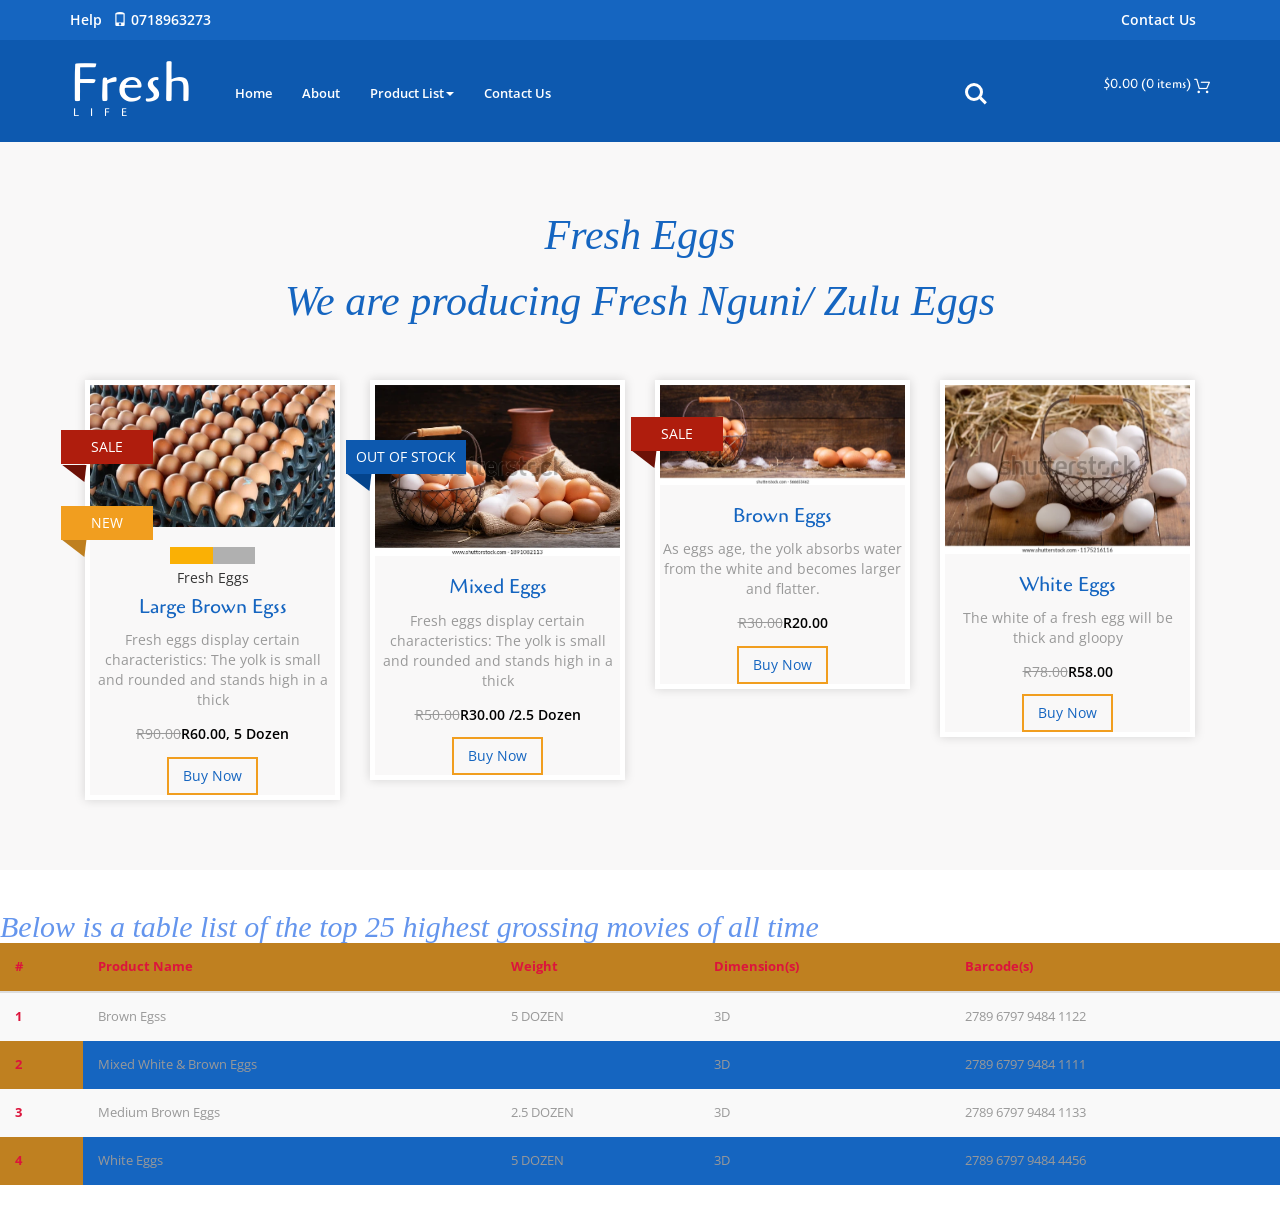
<file: eggs.html>
<!DOCTYPE HTML>
<html>
<head>
<title>Fresh Life</title>


<!--css-->
<link href="css/bootstrap.css" rel="stylesheet" type="text/css" media="all"/>
<link href="css/style.css" rel="stylesheet" type="text/css" media="all" />
<link href="css/font-awesome.css" rel="stylesheet">
<!--css-->
<meta name="viewport" content="width=device-width, initial-scale=1">
<meta http-equiv="Content-Type" content="text/html; charset=utf-8" />
<meta name="keywords" content="FRESH EGGS" />
<script type="application/x-javascript"> addEventListener("load", function() { setTimeout(hideURLbar, 0); }, 
false); function hideURLbar(){ window.scrollTo(0,1); } </script>
<script src="js/jquery.min.js"></script>
<link href='//fonts.googleapis.com/css?family=Cagliostro' rel='stylesheet' type='text/css'>
<link href='//fonts.googleapis.com/css?family=Open+Sans:400,800italic,800,700italic,700,600italic,600,400italic,300italic,300' rel='stylesheet' type='text/css'>

<!--search jQuery-->
	<script src="js/main.js"></script>
<!--search jQuery-->

 <!--mycart-->
<script type="text/javascript" src="js/bootstrap-3.1.1.min.js"></script>
 <!-- cart -->
<script src="js/simpleCart.min.js"></script>
<!-- cart -->
  <!--start-rate-->
<script src="js/jstarbox.js"></script>
	<link rel="stylesheet" href="css/jstarbox.css" type="text/css" media="screen" charset="utf-8" />
		<script type="text/javascript">
			jQuery(function() {
			jQuery('.starbox').each(function() {
				var starbox = jQuery(this);
					starbox.starbox({
					average: starbox.attr('data-start-value'),
					changeable: starbox.hasClass('unchangeable') ? false : starbox.hasClass('clickonce') ? 'once' : true,
					ghosting: starbox.hasClass('ghosting'),
					autoUpdateAverage: starbox.hasClass('autoupdate'),
					buttons: starbox.hasClass('smooth') ? false : starbox.attr('data-button-count') || 5,
					stars: starbox.attr('data-star-count') || 5
					}).bind('starbox-value-changed', function(event, value) {
					if(starbox.hasClass('random')) {
					var val = Math.random();
					starbox.next().text(' '+val);
					return val;
					} 
				})
			});
		});
		</script>
	
<!--//End-rate-->
</head>
<body>

	<!--header-->
	<div class="header">
		<div class="header-top">
			<div class="container">
				 <div class="top-left">
					<a href="#"> Help  <i class="glyphicon glyphicon-phone" aria-hidden="true"></i> 0718963273</a>
				</div>
				<div class="top-right">
				<ul>
					<li><a href="ContactUs.html">Contact Us</a></li>
				</ul>
				</div>
				<div class="clearfix"></div>
			</div>
		</div>
		<div class="heder-bottom">
			<div class="container">
				<div class="logo-nav">
					<div class="logo-nav-left">
						<h1><a href="index.html">Fresh <span>Life</span></a></h1>
					</div>
					<div class="logo-nav-left1">
						<nav class="navbar navbar-default">
						
						<div class="navbar-header nav_2">
							<button type="button" class="navbar-toggle collapsed navbar-toggle1" data-toggle="collapse" data-target="#bs-megadropdown-tabs">
								<span class="sr-only">Toggle navigation</span>
								<span class="icon-bar"></span>
								<span class="icon-bar"></span>
								<span class="icon-bar"></span>
							</button>
						</div> 
						<div class="collapse navbar-collapse" id="bs-megadropdown-tabs">
							<ul class="nav navbar-nav">
								<li class="active"><a href="index.html" class="act">Home</a></li>	
								<li class="active"><a href="about.html" class="act">About</a></li>	
								
								<!-- Mega Menu -->
								<li class="dropdown">
									<a href="index.html" class="dropdown-toggle" data-toggle="dropdown">Product List<b class="caret"></b></a>
									<ul class="dropdown-menu multi-column columns-3">
										<div class="row">
											<div class="col-sm-3  multi-gd-img">
												<ul class="multi-column-dropdown">
													<h6>Nguni Catle</h6>
													<h6>Nguni Sheep</h6>
													<h6>Nguni Goat</h6>
													<h6>Zulu Chicken</h6>
													<h6>Fresh Eggs</h6>
												</ul>
											</div>
											<div class="clearfix"></div>
										</div>
									</ul>
								</li>
								
								<li class="active"><a href="ContactUs.html" class="act">Contact Us</a></li>	
							</ul>
						</div>
						</nav>
					</div>
					<div class="logo-nav-right">
						<ul class="cd-header-buttons">
							<li><a class="cd-search-trigger" href="#cd-search"> <span></span></a></li>
						</ul> <!-- cd-header-buttons -->
						<div id="cd-search" class="cd-search">
							<form action="#" method="post">
								<input name="Search" type="search" placeholder="Search...">
							</form>
						</div>	
					</div>
					<div class="header-right2">
						<div class="cart box_1">
							<a href="ContactUs.html">
								<h3> <div class="total">
									<span class="simpleCart_total"></span> (<span id="simpleCart_quantity" class="simpleCart_quantity"></span> items)</div>
									<img src="images/bag.png" alt="" />
								</h3>
							</a>
							
							<div class="clearfix"> </div>
						</div>	
					</div>
					<div class="clearfix"> </div>
				</div>
			</div>
		</div>
	</div>
	<!--header-->
    	<!--content-->
		<div class="content">
			
			<!--new-arrivals-->
				<div class="new-arrivals-w3agile">
					<div class="container">
						<h2 class="tittle">Fresh Eggs</h2>
						<br>
						<h2 class="tittle">We are producing Fresh Nguni/ Zulu Eggs</h2>
						<div class="arrivals-grids">
							<div class="col-md-3 arrival-grid simpleCart_shelfItem">
								<div class="grid-arr">
									<div  class="grid-arrival">
										<figure>		
											<a href="catle.html" class="new-gri" data-toggle="modal" data-target="#myModal1">
												<div class="grid-img">
													<img  src="images/egg1.webp" class="img-responsive" alt="">
												</div>
												<div class="grid-img">
													<img  src="images/egg2.webp" class="img-responsive"  alt="">
												</div>			
											</a>		
										</figure>	
									</div>
									<div class="ribben">
										<p>NEW</p>
									</div>
									<div class="ribben1">
										<p>SALE</p>
									</div>
									<div class="block">
										<div class="starbox small ghosting"> </div>
										<p>Fresh Eggs</p>
									</div>
									<div class="women">
										<h6><a href="#">Large Brown Egss</a></h6>
										<p> Fresh eggs display certain characteristics: The yolk is small and rounded and stands high in a thick</p>
										<span class="size"> </span>
										<p ><del>R90.00</del><em class="item_price">R60.00, 5 Dozen</em></p>
										<a href="ContactUs.html" data-text="Buy Now" class="my-cart-b item_add">Buy Now</a>
									</div>
								</div>
							</div>
							<div class="col-md-3 arrival-grid simpleCart_shelfItem">
								<div class="grid-arr">
									<div  class="grid-arrival">
										<figure>		
											<a href="#" class="new-gri" data-toggle="modal" data-target="#myModal2">
												
												<div class="grid-img">
													<img  src="images/Mixed eggs.webp" class="img-responsive"  alt="">
												</div>	
												<div class="grid-img">
													<img  src="images/Mixed eggs.webp" class="img-responsive" alt="">
												</div>		
											</a>		
										</figure>	
									</div>
									<div class="ribben2">
										<p>OUT OF STOCK</p>
									</div>
									
									<div class="women">
										<h6><a href="chicken.html">Mixed Eggs</a></h6>
										<p><p> Fresh eggs display certain characteristics: The yolk is small and rounded and stands high in a thick</p></p>
										<span class="size"> </span>
										<p ><del>R50.00</del><em class="item_price">R30.00 /2.5 Dozen</em></p>
										<a href="ContactUs.html" data-text="Buy Now" class=" my-cart-b item_add">Buy Now</a>
									</div>
								</div>
							</div>
							<div class="col-md-3 arrival-grid simpleCart_shelfItem">
								<div class="grid-arr">
									<div  class="grid-arrival">
										<figure>		
											<a href="#" class="new-gri" data-toggle="modal" data-target="#myModal2">
												<div class="grid-img">
													<img  src="images/egg4.webp" class="img-responsive" alt="">
												</div>
												<div class="grid-img">
													<img  src="images/egg4.webp" class="img-responsive" alt="">
												</div>
											</a>		
										</figure>
									</div>
									<div class="ribben1">
										<p>SALE</p>
									</div>
									
									<div class="women">
										<h6><a href="sheep.html">Brown Eggs</a></h6>
										<P>As eggs age, the yolk absorbs water from the white and becomes larger and flatter.</P>
										<span class="size"> </span>
										<p ><del>R30.00</del><em class="item_price">R20.00</em></p>
										<a href="ContactUs.html" data-text="Buy Now" class="my-cart-b item_add">Buy Now</a>
									</div>
								</div>
							</div>
							<div class="col-md-3 arrival-grid simpleCart_shelfItem">
								<div class="grid-arr">
									<div  class="grid-arrival">
										<figure>		
											<a href="#" class="new-gri" data-toggle="modal" data-target="#myModal4">
												
												<div class="grid-img">
													<img  src="images/White Eggs.webp" class="img-responsive"  alt="">
												</div>			
											</a>		
										</figure>	
									</div>
									
									<div class="women">
										<h6><a href="#">White Eggs</a></h6>
										<P>The white of a fresh egg will be thick and gloopy</P>
										<span class="size"> </span>
										<p ><del>R78.00</del><em class="item_price">R58.00</em></p>
										<a href="ContactUs.html" data-text="Buy Now" class="my-cart-b item_add">Buy Now</a>
									</div>
								</div>
							</div>
							<div class="clearfix"></div>
						</div>
					</div>
				</div>

		</div>
        <br><br>
        <h2>Below is a table list of the top 25 highest grossing movies of all time</h2>

     
        <table class="table table-success table-striped table-hover">
          <thead>
            <tr>
              <th scope="col" style="color: crimson;"><b>#</b></th>
			  <th scope="col" style="color: crimson;"><b>Product Name</b></th>
              <th scope="col"style="color: crimson;"><b>Weight</b></th>
              <th scope="col"style="color: crimson;"><b>Dimension(s)</b></th>
              <th scope="col"style="color: crimson;"><b>Barcode(s)</b></th>
            </tr>
          </thead>
          <tbody>
            <tr>
              <th scope="row" style="color: crimson;">1</th>
			  <td >Brown Egss</td>
              <td>5 DOZEN</td>
              <td>3D</td>
              <td>2789 6797 9484 1122</td>
            </tr>
            <tr>
              <th scope="row"style="color: crimson;">2</th>
			  <td>Mixed White & Brown Eggs</td>
              <td></td>
              <td>3D</td>
              <td>2789 6797 9484 1111</td>
            </tr>
            <tr>
              <th scope="row"style="color: crimson;">3</th>
			  <td>Medium Brown Eggs</td>
              <td>2.5 DOZEN</td>
              <td>3D</td>
              <td>2789 6797 9484 1133</td>
            </tr>
            <tr>
              <th scope="row"style="color: crimson;">4</th>
			  <td>White Eggs</td>
              <td>5 DOZEN</td>
              <td>3D</td>
              <td>2789 6797 9484 4456</td>
            </tr>
         

          </tbody>
        </table>
    
 
</body>
</html>
</file>
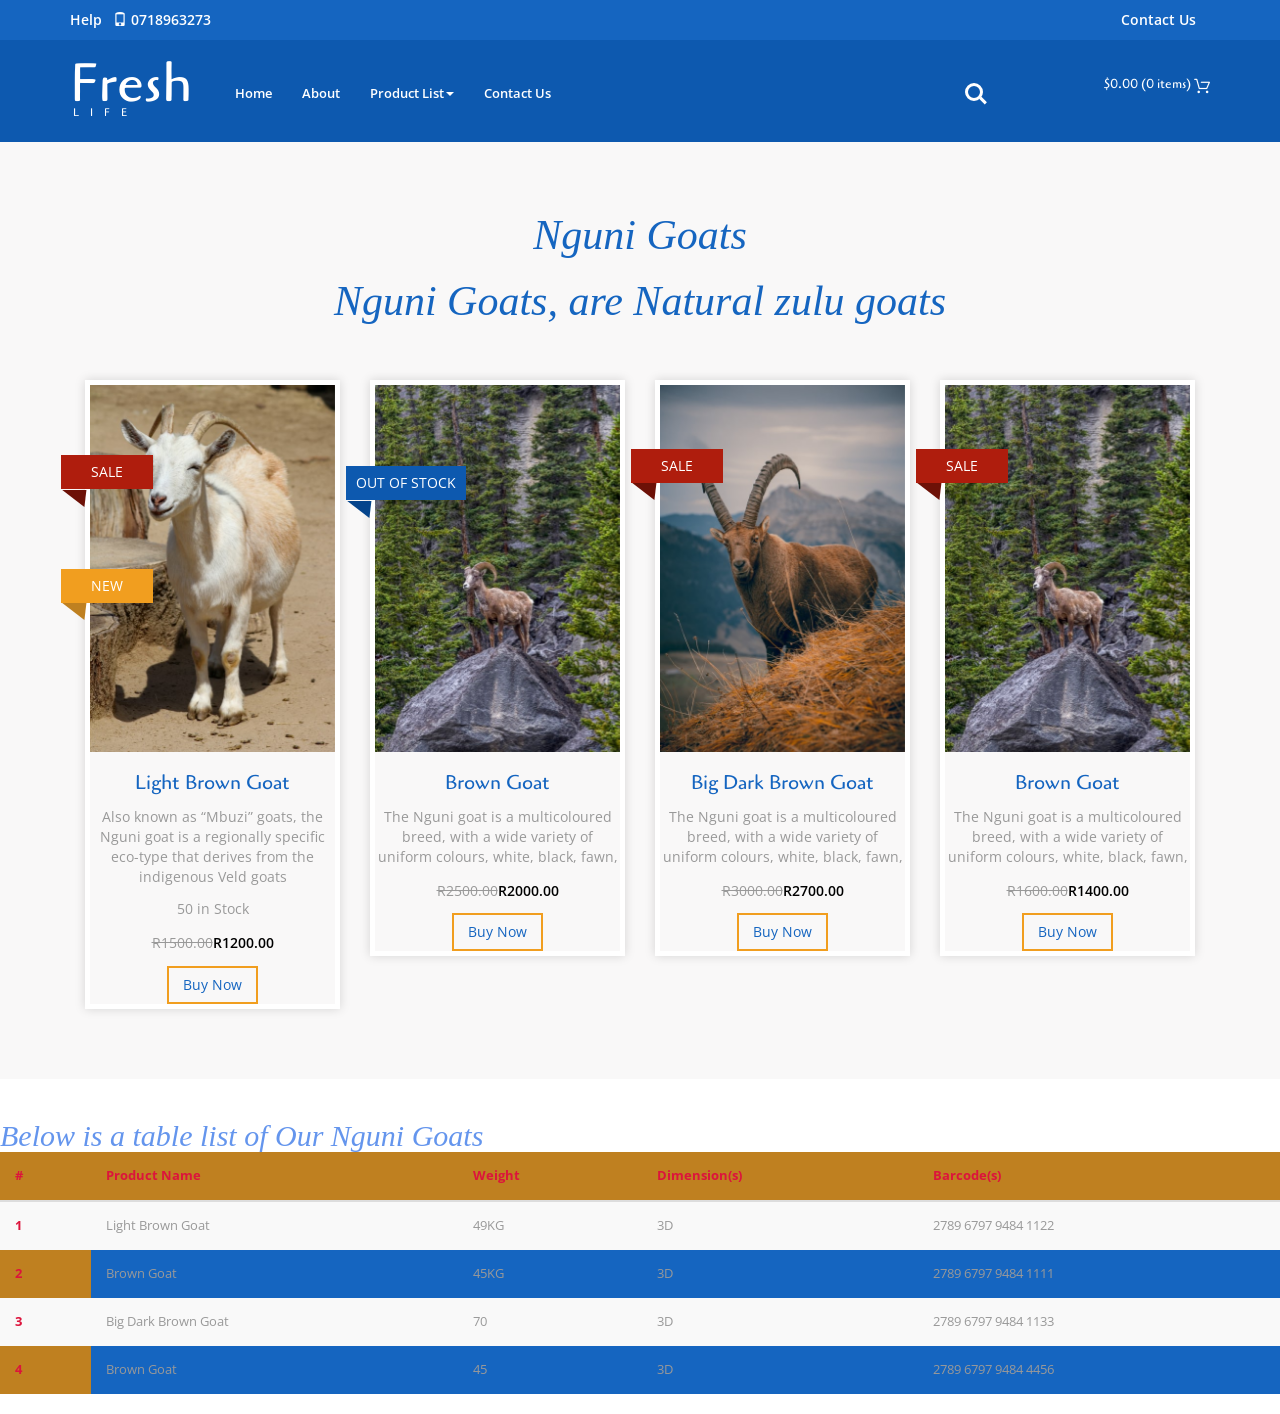
<file: goat.html>
<!DOCTYPE HTML>
<html>
<head>
<title>Fresh Life</title>

<!--css-->
<link href="css/bootstrap.css" rel="stylesheet" type="text/css" media="all"/>
<link href="css/style.css" rel="stylesheet" type="text/css" media="all" />
<link href="css/font-awesome.css" rel="stylesheet">
<!--css-->
<meta name="viewport" content="width=device-width, initial-scale=1">
<meta http-equiv="Content-Type" content="text/html; charset=utf-8" />
<meta name="keywords" content="FRESH LIFE" />
<script type="application/x-javascript"> addEventListener("load", function() { setTimeout(hideURLbar, 0); }, 
false); function hideURLbar(){ window.scrollTo(0,1); } </script>
<script src="js/jquery.min.js"></script>
<link href='//fonts.googleapis.com/css?family=Cagliostro' rel='stylesheet' type='text/css'>
<link href='//fonts.googleapis.com/css?family=Open+Sans:400,800italic,800,700italic,700,600italic,600,400italic,300italic,300' rel='stylesheet' type='text/css'>
<!--search jQuery-->
	<script src="js/main.js"></script>
<!--search jQuery-->

 <!--mycart-->
<script type="text/javascript" src="js/bootstrap-3.1.1.min.js"></script>
 <!-- cart -->
<script src="js/simpleCart.min.js"></script>
<!-- cart -->
  <!--start-rate-->
<script src="js/jstarbox.js"></script>
	<link rel="stylesheet" href="css/jstarbox.css" type="text/css" media="screen" charset="utf-8" />
		<script type="text/javascript">
			jQuery(function() {
			jQuery('.starbox').each(function() {
				var starbox = jQuery(this);
					starbox.starbox({
					average: starbox.attr('data-start-value'),
					changeable: starbox.hasClass('unchangeable') ? false : starbox.hasClass('clickonce') ? 'once' : true,
					ghosting: starbox.hasClass('ghosting'),
					autoUpdateAverage: starbox.hasClass('autoupdate'),
					buttons: starbox.hasClass('smooth') ? false : starbox.attr('data-button-count') || 5,
					stars: starbox.attr('data-star-count') || 5
					}).bind('starbox-value-changed', function(event, value) {
					if(starbox.hasClass('random')) {
					var val = Math.random();
					starbox.next().text(' '+val);
					return val;
					} 
				})
			});
		});
		</script>
<!--//End-rate-->
</head>
<body>

	<!--header-->
	<div class="header">
		<div class="header-top">
			<div class="container">
				 <div class="top-left">
					<a href="#"> Help  <i class="glyphicon glyphicon-phone" aria-hidden="true"></i> 0718963273</a>
				</div>
				<div class="top-right">
				<ul>
					<li><a href="ContactUs.html">Contact Us</a></li>
				</ul>
				</div>
				<div class="clearfix"></div>
			</div>
		</div>
		<div class="heder-bottom">
			<div class="container">
				<div class="logo-nav">
					<div class="logo-nav-left">
						<h1><a href="index.html">Fresh <span>Life</span></a></h1>
					</div>
					<div class="logo-nav-left1">
						<nav class="navbar navbar-default">
						
						<div class="navbar-header nav_2">
							<button type="button" class="navbar-toggle collapsed navbar-toggle1" data-toggle="collapse" data-target="#bs-megadropdown-tabs">
								<span class="sr-only">Toggle navigation</span>
								<span class="icon-bar"></span>
								<span class="icon-bar"></span>
								<span class="icon-bar"></span>
							</button>
						</div> 
						<div class="collapse navbar-collapse" id="bs-megadropdown-tabs">
							<ul class="nav navbar-nav">
								<li class="active"><a href="index.html" class="act">Home</a></li>	
								<li class="active"><a href="about.html" class="act">About</a></li>	
								
								<!-- Mega Menu -->
								<li class="dropdown">
									<a href="index.html" class="dropdown-toggle" data-toggle="dropdown">Product List<b class="caret"></b></a>
									<ul class="dropdown-menu multi-column columns-3">
										<div class="row">
											<div class="col-sm-3  multi-gd-img">
												<ul class="multi-column-dropdown">
													<h6>Nguni Catle</h6>
													<h6>Nguni Sheep</h6>
													<h6>Nguni Goat</h6>
													<h6>Zulu Chicken</h6>
													<h6>Fresh Eggs</h6>
												</ul>
											</div>
											<div class="clearfix"></div>
										</div>
									</ul>
								</li>
								
								<li class="active"><a href="ContactUs.html" class="act">Contact Us</a></li>	
							</ul>
						</div>
						</nav>
					</div>
					<div class="logo-nav-right">
						<ul class="cd-header-buttons">
							<li><a class="cd-search-trigger" href="#cd-search"> <span></span></a></li>
						</ul> <!-- cd-header-buttons -->
						<div id="cd-search" class="cd-search">
							<form action="#" method="post">
								<input name="Search" type="search" placeholder="Search...">
							</form>
						</div>	
					</div>
					<div class="header-right2">
						<div class="cart box_1">
							<a href="ContactUs.html">
								<h3> <div class="total">
									<span class="simpleCart_total"></span> (<span id="simpleCart_quantity" class="simpleCart_quantity"></span> items)</div>
									<img src="images/bag.png" alt="" />
								</h3>
							</a>
							
							<div class="clearfix"> </div>
						</div>	
					</div>
					<div class="clearfix"> </div>
				</div>
			</div>
		</div>
	</div>
	<!--header-->
    	<!--content-->
		<div class="content">
			
			<!--new-arrivals-->
				<div class="new-arrivals-w3agile">
					<div class="container">
						<h2 class="tittle">Nguni Goats</h2>
						<br>
						<h2 class="tittle">Nguni Goats, are Natural zulu goats </h2>
						<div class="arrivals-grids">
							<div class="col-md-3 arrival-grid simpleCart_shelfItem">
								<div class="grid-arr">
									<div  class="grid-arrival">
										<figure>		
											<a href="goat.html" class="new-gri" data-toggle="modal" data-target="#myModal1">
												<div class="grid-img">
													<img  src="images/goat.jpg" class="img-responsive" alt="">
												</div>
												<div class="grid-img">
													<img  src="images/goat.jpg" class="img-responsive"  alt="">
												</div>			
											</a>		
										</figure>	
									</div>
									<div class="ribben">
										<p>NEW</p>
									</div>
									<div class="ribben1">
										<p>SALE</p>
									</div>
									
									<div class="women">
										<h6><a href="#">Light Brown Goat</a></h6>
										<p>Also known as “Mbuzi” goats, the Nguni goat is a regionally specific eco-type that derives from the indigenous Veld goats</p>
										<p>50 in Stock</p>
										<span class="size"> </span>
										<p ><del>R1500.00</del><em class="item_price">R1200.00</em></p>
										<a href="ContactUs.html" data-text="Buy Now" class="my-cart-b item_add">Buy Now</a>
									</div>
								</div>
							</div>
							<div class="col-md-3 arrival-grid simpleCart_shelfItem">
								<div class="grid-arr">
									<div  class="grid-arrival">
										<figure>		
											<a href="#" class="new-gri" data-toggle="modal" data-target="#myModal2">
												<div class="grid-img">
													<img  src="images/goat2.jpg" class="img-responsive" alt="">
												</div>
												<div class="grid-img">
													<img  src="images/goat2.jpg" class="img-responsive"  alt="">
												</div>			
											</a>		
										</figure>	
									</div>
									<div class="ribben2">
										<p>OUT OF STOCK</p>
									</div>
									
									<div class="women">
										<h6><a href="#">Brown Goat</a></h6>
										<p>The Nguni goat is a multicoloured breed, with a wide variety of uniform colours, white, black, fawn,</p>
										<span class="size"> </span>
										<p ><del>R2500.00</del><em class="item_price">R2000.00</em></p>
										<a href="ContactUs.html" data-text="Buy Now" class=" my-cart-b item_add">Buy Now</a>
									</div>
								</div>
							</div>
							<div class="col-md-3 arrival-grid simpleCart_shelfItem">
								<div class="grid-arr">
									<div  class="grid-arrival">
										<figure>		
											<a href="#" class="new-gri" data-toggle="modal" data-target="#myModal3">
												<div class="grid-img">
													<img  src="images/goat3.jpg" class="img-responsive" alt="">
												</div>
												<div class="grid-img">
													<img  src="images/goat3.jpg" class="img-responsive"  alt="">
												</div>			
											</a>		
										</figure>	
									</div>
									<div class="ribben1">
										<p>SALE</p>
									</div>
									
									<div class="women">
										<h6><a href="#">Big Dark Brown Goat</a></h6>
										<p>The Nguni goat is a multicoloured breed, with a wide variety of uniform colours, white, black, fawn,</p>
										<span class="size"> </span>
										<p ><del>R3000.00</del><em class="item_price">R2700.00</em></p>
										<a href="ContactUs.html" data-text="Buy Now" class="my-cart-b item_add">Buy Now</a>
									</div>
								</div>
							</div>
							<div class="col-md-3 arrival-grid simpleCart_shelfItem">
								<div class="grid-arr">
									<div  class="grid-arrival">
										<figure>		
											<a href="#" class="new-gri" data-toggle="modal" data-target="#myModal3">
												<div class="grid-img">
													<img  src="images/goat5.jpg" class="img-responsive" alt="">
												</div>
												<div class="grid-img">
													<img  src="images/goat5.jpg" class="img-responsive"  alt="">
												</div>			
											</a>		
										</figure>	
									</div>
									<div class="ribben1">
										<p>SALE</p>
									</div>
									
									<div class="women">
										<h6><a href="#">Brown Goat</a></h6>
										<p>The Nguni goat is a multicoloured breed, with a wide variety of uniform colours, white, black, fawn,</p>
										<span class="size"> </span>
										<p ><del>R1600.00</del><em class="item_price">R1400.00</em></p>
										<a href="ContactUs.html" data-text="Buy Now" class="my-cart-b item_add">Buy Now</a>
									</div>
								</div>
							</div>
							
							</div>
							<div class="clearfix"></div>
						</div>
					</div>
				</div>

		</div>
        <br><br>
        <h2>Below is a table list of Our Nguni Goats</h2>

     
        <table class="table table-success table-striped table-hover">
          <thead>
            <tr>
              <th scope="col"style="color: crimson;">#</th>
			  <th scope="col"style="color: crimson;">Product Name</th>
              <th scope="col"style="color: crimson;">Weight</th>
              <th scope="col"style="color: crimson;">Dimension(s)</th>
              <th scope="col"style="color: crimson;">Barcode(s)</th>
            </tr>
          </thead>
          <tbody>
            <tr>
              <th scope="row"style="color: crimson;">1</th>
			  <td>Light Brown Goat</td>
              <td>49KG</td>
              <td>3D</td>
              <td>2789 6797 9484 1122</td>
            </tr>
            <tr>
              <th scope="row"style="color: crimson;">2</th>
			  <td>Brown Goat</td>
              <td>45KG</td>
              <td>3D</td>
              <td>2789 6797 9484 1111</td>
            </tr>
            <tr>
              <th scope="row"style="color: crimson;">3</th>
			  <td>Big Dark Brown Goat</td>
              <td>70</td>
              <td>3D</td>
              <td>2789 6797 9484 1133</td>
            </tr>
            <tr>
              <th scope="row"style="color: crimson;">4</th>
			  <td>Brown Goat</td>
              <td>45</td>
              <td>3D</td>
              <td>2789 6797 9484 4456</td>
            </tr>
       

          </tbody>
        </table>
 
</body>
</html>
</file>
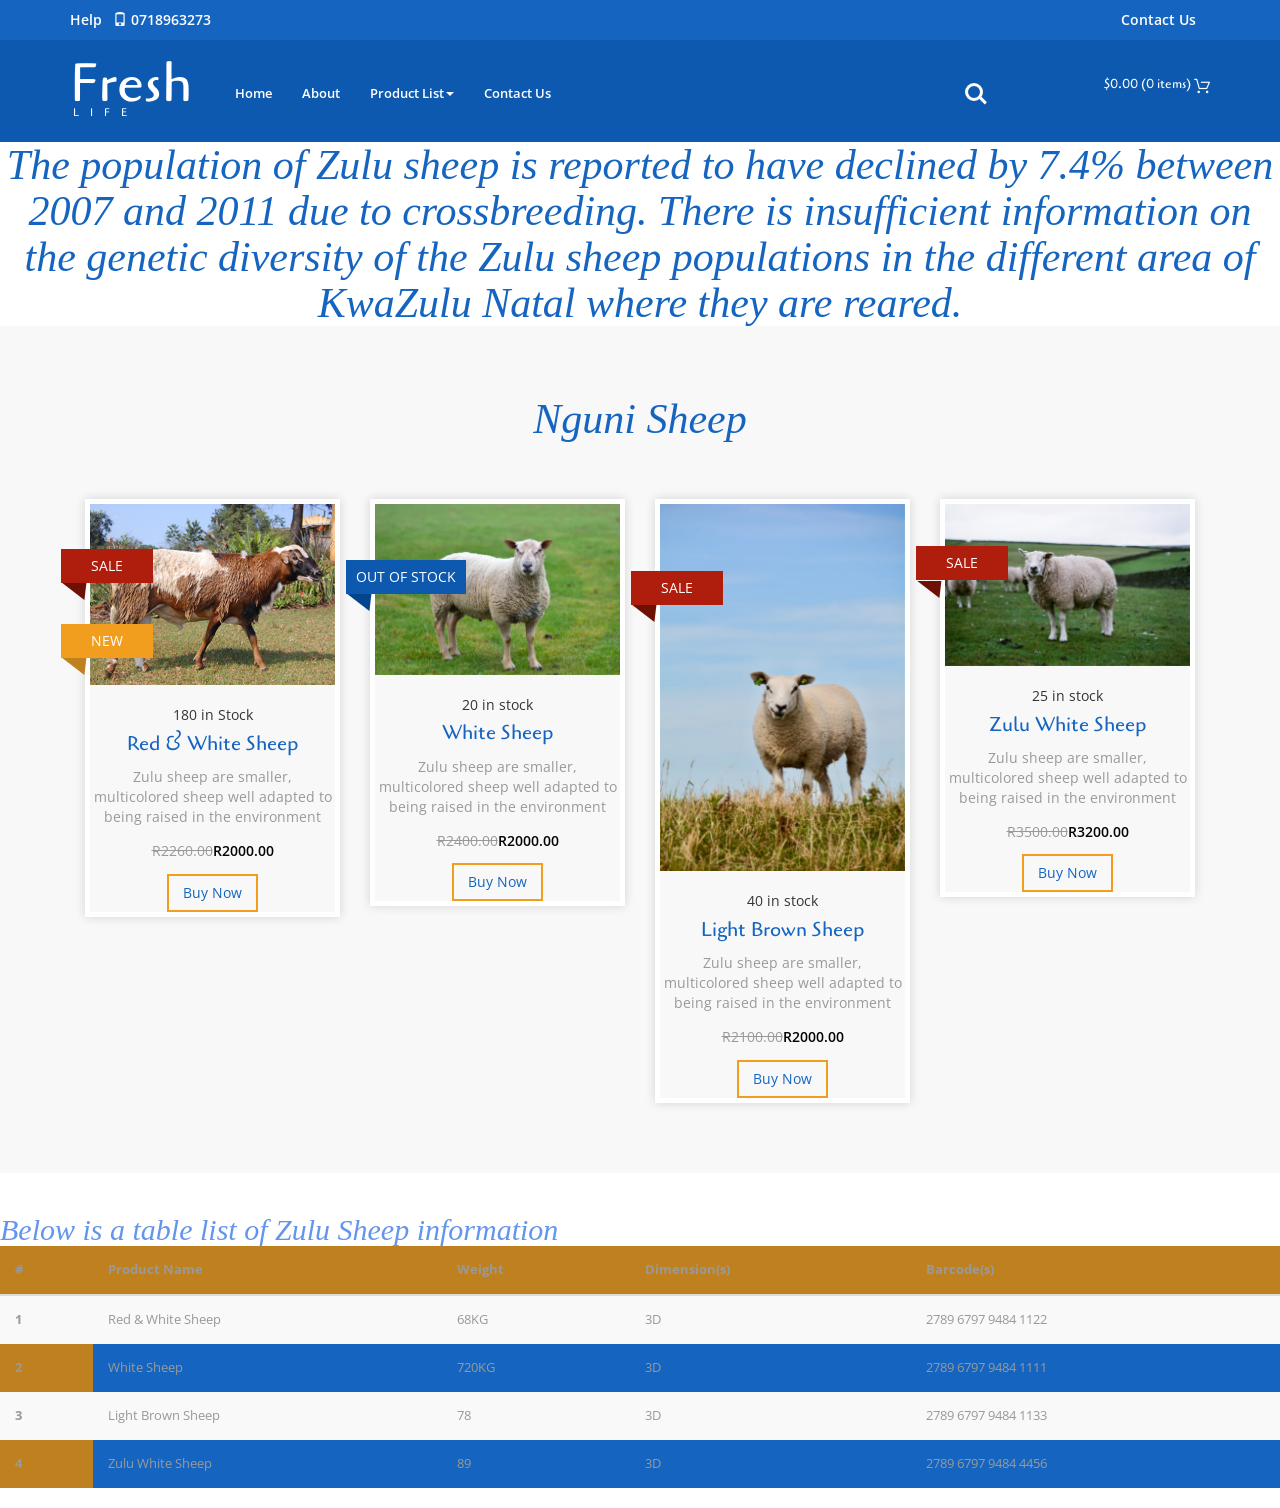
<file: sheep.html>
<!DOCTYPE HTML>
<html>
<head>
<title>Fresh Life</title>


<!--css-->
<link href="css/bootstrap.css" rel="stylesheet" type="text/css" media="all"/>
<link href="css/style.css" rel="stylesheet" type="text/css" media="all" />
<link href="css/font-awesome.css" rel="stylesheet">
<!--css-->
<meta name="viewport" content="width=device-width, initial-scale=1">
<meta http-equiv="Content-Type" content="text/html; charset=utf-8" />
<meta name="keywords" content="FRESH LIFE" />
<script type="application/x-javascript"> addEventListener("load", function() { setTimeout(hideURLbar, 0); }, 
false); function hideURLbar(){ window.scrollTo(0,1); } </script>
<script src="js/jquery.min.js"></script>
<link href='//fonts.googleapis.com/css?family=Cagliostro' rel='stylesheet' type='text/css'>
<link href='//fonts.googleapis.com/css?family=Open+Sans:400,800italic,800,700italic,700,600italic,600,400italic,300italic,300' rel='stylesheet' type='text/css'>
<!--search jQuery-->
	<script src="js/main.js"></script>
<!--search jQuery-->

 <!--mycart-->
<script type="text/javascript" src="js/bootstrap-3.1.1.min.js"></script>
 <!-- cart -->
<script src="js/simpleCart.min.js"></script>
<!-- cart -->
  <!--start-rate-->
<script src="js/jstarbox.js"></script>
	<link rel="stylesheet" href="css/jstarbox.css" type="text/css" media="screen" charset="utf-8" />
		<script type="text/javascript">
			jQuery(function() {
			jQuery('.starbox').each(function() {
				var starbox = jQuery(this);
					starbox.starbox({
					average: starbox.attr('data-start-value'),
					changeable: starbox.hasClass('unchangeable') ? false : starbox.hasClass('clickonce') ? 'once' : true,
					ghosting: starbox.hasClass('ghosting'),
					autoUpdateAverage: starbox.hasClass('autoupdate'),
					buttons: starbox.hasClass('smooth') ? false : starbox.attr('data-button-count') || 5,
					stars: starbox.attr('data-star-count') || 5
					}).bind('starbox-value-changed', function(event, value) {
					if(starbox.hasClass('random')) {
					var val = Math.random();
					starbox.next().text(' '+val);
					return val;
					} 
				})
			});
		});
		</script>
<!--//End-rate-->
</head>
<body>

	<!--header-->
	<div class="header">
		<div class="header-top">
			<div class="container">
				 <div class="top-left">
					<a href="#"> Help  <i class="glyphicon glyphicon-phone" aria-hidden="true"></i> 0718963273</a>
				</div>
				<div class="top-right">
				<ul>
					<li><a href="ContactUs.html">Contact Us</a></li>
				</ul>
				</div>
				<div class="clearfix"></div>
			</div>
		</div>
		<div class="heder-bottom">
			<div class="container">
				<div class="logo-nav">
					<div class="logo-nav-left">
						<h1><a href="index.html">Fresh <span>Life</span></a></h1>
					</div>
					<div class="logo-nav-left1">
						<nav class="navbar navbar-default">
						
						<div class="navbar-header nav_2">
							<button type="button" class="navbar-toggle collapsed navbar-toggle1" data-toggle="collapse" data-target="#bs-megadropdown-tabs">
								<span class="sr-only">Toggle navigation</span>
								<span class="icon-bar"></span>
								<span class="icon-bar"></span>
								<span class="icon-bar"></span>
							</button>
						</div> 
						<div class="collapse navbar-collapse" id="bs-megadropdown-tabs">
							<ul class="nav navbar-nav">
								<li class="active"><a href="index.html" class="act">Home</a></li>	
								<li class="active"><a href="about.html" class="act">About</a></li>	
								
								<!-- Mega Menu -->
								<li class="dropdown">
									<a href="index.html" class="dropdown-toggle" data-toggle="dropdown">Product List<b class="caret"></b></a>
									<ul class="dropdown-menu multi-column columns-3">
										<div class="row">
											<div class="col-sm-3  multi-gd-img">
												<ul class="multi-column-dropdown">
													<h6>Nguni Catle</h6>
													<h6>Nguni Sheep</h6>
													<h6>Nguni Goat</h6>
													<h6>Zulu sheep</h6>
													<h6>Fresh Eggs</h6>
												</ul>
											</div>
											<div class="clearfix"></div>
										</div>
									</ul>
								</li>
								
								<li class="active"><a href="ContactUs.html" class="act">Contact Us</a></li>	
							</ul>
						</div>
						</nav>
					</div>
					<div class="logo-nav-right">
						<ul class="cd-header-buttons">
							<li><a class="cd-search-trigger" href="#cd-search"> <span></span></a></li>
						</ul> <!-- cd-header-buttons -->
						<div id="cd-search" class="cd-search">
							<form action="#" method="post">
								<input name="Search" type="search" placeholder="Search...">
							</form>
						</div>	
					</div>
					<div class="header-right2">
						<div class="cart box_1">
							<a href="ContactUs.html">
								<h3> <div class="total">
									<span class="simpleCart_total"></span> (<span id="simpleCart_quantity" class="simpleCart_quantity"></span> items)</div>
									<img src="images/bag.png" alt="" />
								</h3>
							</a>
							
							<div class="clearfix"> </div>
						</div>	
					</div>
					<div class="clearfix"> </div>
				</div>
			</div>
		</div>
	</div>
	<!--header-->
    	<!--content-->
		<div class="content">
			<h2 class="tittle">The population of Zulu sheep is reported to have declined by 7.4% 
				between 2007 and 2011 due to crossbreeding. There is insufficient 
				information on the genetic diversity of the Zulu sheep populations in the different 
				area of KwaZulu Natal where they are reared.</h2>
			
			<!--new-arrivals-->
				<div class="new-arrivals-w3agile">
					<div class="container">
						<h2 class="tittle">Nguni Sheep</h2>
						<div class="arrivals-grids">
							<div class="col-md-3 arrival-grid simpleCart_shelfItem">
								<div class="grid-arr">
									<div  class="grid-arrival">
										<figure>		
											<a href="sheep.html" class="new-gri" data-toggle="modal" data-target="#myModal1">
												<div class="grid-img">
													<img  src="images/sheep.jpg" class="img-responsive" alt="">
												</div>
												<div class="grid-img">
													<img  src="images/sheep.jpg" class="img-responsive"  alt="">
												</div>			
											</a>		
										</figure>	
									</div>
									<div class="ribben">
										<p>NEW</p>
									</div>
									<div class="ribben1">
										<p>SALE</p>
									</div>
									<p>180 in Stock</p>
									<div class="women">
										<h6><a href="sheep.html">Red & White Sheep</a></h6>
										<p>Zulu sheep are smaller, multicolored sheep well adapted to being raised in the environment</p>
										<span class="size"> </span>
										<p ><del>R2260.00</del><em class="item_price">R2000.00</em></p>
										<a href="ContactUs.html" data-text="Buy Now" class="my-cart-b item_add">Buy Now</a>
									</div>
								</div>
							</div>
							<div class="col-md-3 arrival-grid simpleCart_shelfItem">
								<div class="grid-arr">
									<div  class="grid-arrival">
										<figure>		
											<a href="#" class="new-gri" data-toggle="modal" data-target="#myModal2">
												<div class="grid-img">
													<img  src="images/sheep1.jpg" class="img-responsive" alt="">
												</div>
												<div class="grid-img">
													<img  src="images/sheep1.jpg" class="img-responsive"  alt="">
												</div>			
											</a>		
										</figure>	
									</div>
									<div class="ribben2">
										<p>OUT OF STOCK</p>
									</div>
									<p>20 in stock</p>
									<div class="women">
										<h6><a href="sheep.html">White Sheep</a></h6>
										<p>Zulu sheep are smaller, multicolored sheep well adapted to being raised in the environment</p>
										<span class="size"> </span>
										<p ><del>R2400.00</del><em class="item_price">R2000.00</em></p>
										<a href="ContactUs.html" data-text="Buy Now" class=" my-cart-b item_add">Buy Now</a>
									</div>
								</div>
							</div>
							<div class="col-md-3 arrival-grid simpleCart_shelfItem">
								<div class="grid-arr">
									<div  class="grid-arrival">
										<figure>		
											<a href="sheep.html" class="new-gri" data-toggle="modal" data-target="#myModal3">
												<div class="grid-img">
													<img  src="images/sheep2.jpg" class="img-responsive" alt="">
												</div>
												<div class="grid-img">
													<img  src="images/sheep2.jpg" class="img-responsive"  alt="">
												</div>			
											</a>		
										</figure>	
									</div>
									<div class="ribben1">
										<p>SALE</p>
									</div>
									<p>40 in stock</p>
									<div class="women">
										<h6><a href="sheep.html"> Light Brown Sheep</a></h6>
										<p>Zulu sheep are smaller, multicolored sheep well adapted to being raised in the environment</p>
										<span class="size"> </span>
										<p ><del>R2100.00</del><em class="item_price">R2000.00</em></p>
										<a href="ContactUs.html" data-text="Buy Now" class="my-cart-b item_add">Buy Now</a>
									</div>
								</div>
							</div>
							<div class="col-md-3 arrival-grid simpleCart_shelfItem">
								<div class="grid-arr">
									<div  class="grid-arrival">
										<figure>		
											<a href="sheep.html" class="new-gri" data-toggle="modal" data-target="#myModal3">
												<div class="grid-img">
													<img  src="images/sheep3.jpg" class="img-responsive" alt="">
												</div>
												<div class="grid-img">
													<img  src="images/sheep3.jpg" class="img-responsive"  alt="">
												</div>			
											</a>		
										</figure>	
									</div>
									<div class="ribben1">
										<p>SALE</p>
									</div>
									<p>25 in stock</p>
									<div class="women">
										<h6><a href="sheep.html">Zulu White Sheep</a></h6>
										<p>Zulu sheep are smaller, multicolored sheep well adapted to being raised in the environment</p>
										<span class="size"> </span>
										<p ><del>R3500.00</del><em class="item_price">R3200.00</em></p>
										<a href="ContactUs.html" data-text="Buy Now" class="my-cart-b item_add">Buy Now</a>
									</div>
								</div>
							</div>
							
							<div class="clearfix"></div>
						</div>
					</div>
				</div>

		</div>
        <br><br>
        <h2>Below is a table list of Zulu Sheep information</h2>

     
        <table class="table table-success table-striped table-hover">
          <thead>
            <tr>
              <th scope="col">#</th>
			  <th scope="col">Product Name</th>
              <th scope="col">Weight</th>
              <th scope="col">Dimension(s)</th>
              <th scope="col">Barcode(s)</th>
            </tr>
          </thead>
          <tbody>
            <tr>
              <th scope="row">1</th>
			  <td>Red & White Sheep</td>
              <td>68KG</td>
              <td>3D</td>
              <td>2789 6797 9484 1122</td>
            </tr>
            <tr>
              <th scope="row">2</th>
			  <td>White Sheep</td>
              <td>720KG</td>
              <td>3D</td>
              <td>2789 6797 9484 1111</td>
            </tr>
            <tr>
              <th scope="row">3</th>
			  <td>Light Brown Sheep</td>
              <td>78</td>
              <td>3D</td>
              <td>2789 6797 9484 1133</td>
            </tr>
            <tr>
              <th scope="row">4</th>
			  <td>Zulu White Sheep</td>
              <td>89</td>
              <td>3D</td>
              <td>2789 6797 9484 4456</td>
            </tr>
           

          </tbody>
        </table>
    
  
</body>
</html>
</file>
<file: css/style.css>
body a{
    transition:0.5s all;
	-webkit-transition:0.5s all;
	-moz-transition:0.5s all;
	-o-transition:0.5s all;
	-ms-transition:0.5s all;
}
input[type="button"]{
	transition:0.5s all;
	-webkit-transition:0.5s all;
	-moz-transition:0.5s all;
	-o-transition:0.5s all;
	-ms-transition:0.5s all;
}

h1,h2,h3,h4,h5,h6{
	padding:0 0;
	margin:0 0;
	font-family: 'Cagliostro', sans-serif;
}
p{
	padding:0 0;
	margin:0 0;
}
ul{
	padding:0 0;
	margin:0 0;	
}
body{
	padding:0 0;
	margin:0 0; 
	font-family: 'Open Sans', sans-serif;
}
.header-top {
    background: #1565c0;
	 padding: .7em 0;
 }

.top-left {
    float: left; 
}
.top-left i {
    font-size: 1em;
    margin-left: 0.5em;
}
.top-left  a{
    color: #fff;
	font-size: 1em;
    text-transform: capitalize;
	text-decoration: none;
	font-weight: 600;
	font-family: 'Open Sans', sans-serif;
}
.top-right ul li {
    display: inline-block;
    padding: 0em 1em;
}
.top-right ul li a {
    font-size: 1em;
    text-transform: capitalize;
    color:#fff;
    text-decoration: none;
	font-weight: 600;
	font-family: 'Open Sans', sans-serif;
}
.top-right ul li.text a {
	color:#fff;
}
.top-right {
    float: right;
}
.heder-bottom {
    padding: 1em 0;
	background: #0d59af;
}
.logo-nav-left{
	float:left;
}
.logo-nav-left h1 a{
	font-size:1.5em;
	color:#fff;
	text-decoration:none;
}
.logo-nav-left h1 a span{
	display: block;
    font-size: .2em;
    line-height: 0;
    text-transform: uppercase;
    letter-spacing: 11px;
    color: #fff;
    padding-left: .3em;
}
.logo-nav-left1 {
    float: left;
    margin-left: 2em;
}
.logo-nav-left1 ul li a{
	font-size:.95em;
    color: #fff;
    text-decoration: none;
    font-family: 'Open Sans', sans-serif;
    text-transform: capitalize;
	font-weight: 600;
}
.navbar-default .navbar-nav > li > a {
    color: #fff;
}
.logo-nav-left1 ul li.active a.act{
	color:#fff !important;
}
.multi-column-dropdown li a {
    color: #999 !important;
}
.navbar-default .navbar-nav > .active > a, .navbar-default .navbar-nav > .active > a:hover, .navbar-default .navbar-nav > .active > a:focus {
    background-color: transparent;
}
.navbar-default .navbar-collapse, .navbar-default .navbar-form {
    border: none;
	margin-top: 1em;
}
.navbar {
    position: relative;
    min-height: 50px;
    margin-bottom: 10px;
    border: 1px solid transparent;
}
.nav .open > a, .nav .open > a:hover, .nav .open > a:focus {
    color: #fff;
}
.navbar-default {
    background: none;
    border: none;
}
.navbar-collapse {
    padding: 0;
}
ul.multi-column-dropdown h6 {
    font-size: 1.4em;
    color:#222222;
    margin: 0 0 1em;
    padding-bottom: 1em;
    border-bottom: 1px solid #E4E4E4;
    text-transform: capitalize;
}
.multi-column-dropdown li {
    list-style-type: none;
    margin: 7px 0;
}
.multi-column-dropdown li a {
    display: block;
    clear: both;
    line-height: 1.428571429;
    color: #999 !important;
    white-space: normal;
	font-weight:500 !important;
}
.dropdown-menu.columns-3 {
    min-width: 700px;
    padding: 30px 30px;
}
.nav .open > a, .nav .open > a:hover, .nav .open > a:focus {
    background: none;
    border: none;
}
.navbar-default .navbar-nav > .open > a, .navbar-default .navbar-nav > .open > a:hover, .navbar-default .navbar-nav > .open > a:focus {
    background-color: transparent;
}
.nav > li > a:hover, .nav > li > a:focus {
    background: none;
	color:#fff !important;
}
.navbar-default .navbar-nav > .open > a, .navbar-default .navbar-nav > .open > a:hover, .navbar-default .navbar-nav > .open > a:focus {
    color: #fff;
}
.multi-gd-img img {
    width: 100%;
}
.search-box {
    margin-top: .6em;
}
/*start search*/
/*--search--*/
.cd-main-header {
  /* Force Hardware Acceleration in WebKit */
  -webkit-transform: translateZ(0);
  -moz-transform: translateZ(0);
  -ms-transform: translateZ(0);
  -o-transform: translateZ(0);
  transform: translateZ(0);
  will-change: transform;
}
.cd-main-header {
  -webkit-transition: -webkit-transform 0.3s;
  -moz-transition: -moz-transform 0.3s;
  transition: transform 0.3s;
}
.cd-main-content.nav-is-visible, .cd-main-header.nav-is-visible {
	-webkit-transform: translateX(-260px);
	-moz-transform: translateX(-260px);
	-ms-transform: translateX(-260px);
	-o-transform: translateX(-260px);
	transform: translateX(-260px);
}
.nav-on-left .cd-main-content.nav-is-visible, .nav-on-left .cd-main-header.nav-is-visible {
	-webkit-transform: translateX(260px);
	-moz-transform: translateX(260px);
	-ms-transform: translateX(260px);
	-o-transform: translateX(260px);
	transform: translateX(260px);
}
.cd-header-buttons {
    position: absolute;
    display: inline-block;
    top: 72px;
    right: 22%;
}
.cd-header-buttons li {
	display: inline-block;
}
.cd-search-trigger, .cd-nav-trigger {
	position: relative;
	display: block;
	width: 44px;
	height: 44px;
	overflow: hidden;
	white-space: nowrap;
	color: transparent;
	z-index: 3;
}

.cd-search-trigger::before, .cd-search-trigger::after {
	/* search icon */
	content: '';
	position: absolute;
	-webkit-transition: opacity 0.3s;
	-moz-transition: opacity 0.3s;
	transition: opacity 0.3s;
	/* Force Hardware Acceleration in WebKit */
	-webkit-transform: translateZ(0);
	-moz-transform: translateZ(0);
	-ms-transform: translateZ(0);
	-o-transform: translateZ(0);
	transform: translateZ(0);
	-webkit-backface-visibility: hidden;
	backface-visibility: hidden;
}
.cd-search-trigger::before {
	/* lens */
	top: 11px;
	left: 11px;
	width: 18px;
	height: 18px;
	-webkit-border-radius: 50%;
	-moz-border-radius: 50%;
	border-radius: 50%;
	border: 3px solid #fff;
}
.cd-search-trigger::after {
	/* handle */
	height: 3px;
	width: 8px;
	background: #fff;
	bottom: 14px;
	right: 11px;
	-webkit-transform: rotate(45deg);
	-moz-transform: rotate(45deg);
	-ms-transform: rotate(45deg);
	-o-transform: rotate(45deg);
	transform: rotate(45deg);
}
.cd-search-trigger span {
	/* container for the X icon */
	position: absolute;
	height: 100%;
	width: 100%;
	top: 0;
	left: 0;
}
.cd-search-trigger span::before, .cd-search-trigger span::after {
	/* close icon */
	content: '';
	position: absolute;
	display: inline-block;
	height: 3px;
	width: 22px;
	top: 50%;
	margin-top: -2px;
	left: 50%;
	margin-left: -11px;
	background: #fff;
	opacity: 0;
	/* Force Hardware Acceleration in WebKit */
	-webkit-transform: translateZ(0);
	-moz-transform: translateZ(0);
	-ms-transform: translateZ(0);
	-o-transform: translateZ(0);
	transform: translateZ(0);
	-webkit-backface-visibility: hidden;
	backface-visibility: hidden;
	-webkit-transition: opacity 0.3s, -webkit-transform 0.3s;
	-moz-transition: opacity 0.3s, -moz-transform 0.3s;
	transition: opacity 0.3s, transform 0.3s;
}
.cd-search-trigger span::before {
	-webkit-transform: rotate(45deg);
	-moz-transform: rotate(45deg);
	-ms-transform: rotate(45deg);
	-o-transform: rotate(45deg);
	transform: rotate(45deg);
}
.cd-search-trigger span::after {
	-webkit-transform: rotate(-45deg);
	-moz-transform: rotate(-45deg);
	-ms-transform: rotate(-45deg);
	-o-transform: rotate(-45deg);
	transform: rotate(-45deg);
}
.cd-search-trigger.search-is-visible::before, .cd-search-trigger.search-is-visible::after {
	/* hide search icon */
	-moz-opacity: 0;
	opacity: 0;
}
.cd-search-trigger.search-is-visible span::before, .cd-search-trigger.search-is-visible span::after {
	/* show close icon */
	-moz-opacity: 1;
	opacity: 1;
}
.cd-search-trigger.search-is-visible span::before {
	-webkit-transform: rotate(135deg);
	-moz-transform: rotate(135deg);
	-ms-transform: rotate(135deg);
	-o-transform: rotate(135deg);
	transform: rotate(135deg);
}
.cd-search-trigger.search-is-visible span::after {
	-webkit-transform: rotate(45deg);
	-moz-transform: rotate(45deg);
	-ms-transform: rotate(45deg);
	-o-transform: rotate(45deg);
	transform: rotate(45deg);
}
.cd-search {
	position: absolute;
	width: 100%;
	top: 19%;
	left: 0;
	z-index: 3;
	opacity: 0;
	visibility: hidden;
	-webkit-transition: opacity .3s 0s, visibility 0s .3s;
	-moz-transition: opacity .3s 0s, visibility 0s .3s;
	transition: opacity .3s 0s, visibility 0s .3s;
}
.cd-search input {
    border-radius: 0;
    border: none;
    background: rgba(0, 0, 0, 0.75);
    width: 100%;
    padding: 0 5%;
	-webkit-box-shadow: inset 0 1px 0 #e2e3df, 0 3px 6px rgba(0, 0, 0, 0.05);
	-moz-box-shadow: inset 0 1px 0 #e2e3df, 0 3px 6px rgba(0, 0, 0, 0.05);
    box-shadow: inset 0 1px 0 #e2e3df, 0 3px 6px rgba(0, 0, 0, 0.05);
    -webkit-appearance: none;
    -moz-appearance: none;
    -ms-appearance: none;
    -o-appearance: none;
    appearance: none;
    font-size: 2em;
    padding: 1em 2em;
	color: #fff;
}
.cd-search input::-webkit-input-placeholder {
	color: #fff !important;
}
.cd-search input::-moz-placeholder {
	color: #fff !important;
}
.cd-search input:-moz-placeholder {
	color: #fff !important;
}
.cd-search input:-ms-input-placeholder {
	color: #fff !important;
}
.cd-search input:focus {
	outline: none;
}
.cd-search.is-visible {
	-moz-opacity: 1;
	opacity: 1;
	visibility: visible;
	-webkit-transition: opacity .3s 0s, visibility 0s 0s;
	-moz-transition: opacity .3s 0s, visibility 0s 0s;
	transition: opacity .3s 0s, visibility 0s 0s;
}
/*-- search-ends --*/
.header-right2{
	float:right; 
	margin-top: 1.5em;
}
.box_1 {
  float: right;
}
.box_1 h3 {
  color:#fff;
  font-size: 0.9em;
  margin: 0;
}

h2{
    font-family: impact,fantasy;
    font-size: 30px;
    color: cornflowerblue;
    font-style: italic;
}


.total {
  display: inline-block;
  vertical-align: middle;
}
.box_1 a img {
  margin: 3px 0 0 0px;
}
.box_1 p {
	margin: 0;
    color: #fff;
    font-size: 14px;
}
a.simpleCart_empty {
	color:#fff;
    font-size: 13px;
    text-decoration: none;
    text-align: right;
    display: block;
}
/*-- //header --*/
.ban-bottom-w3l {
    padding: 5em 0;
}
.ban-bottom1 {
    float: left;
    width: 48%;
	margin-right:2%
}
.ban-bottom2 {
    float: left;
    width: 48%;
	margin-left:2%
}
.ban-img {
    margin-top: 2.1em;
}
.ban-top{
	position: relative;
    overflow: hidden;
}
.ban-top img {
	-moz-transition: all 1s;
    -o-transition: all 1s;
    -webkit-transition: all 1s;
    transition: all 1s;
    width: 100%;
}
.ban-top:hover img {
	-moz-transform: scale3d(1.1, 1.1, 1);
    -o-transform: scale3d(1.1, 1.1, 1);
    -ms-transform: scale3d(1.1, 1.1, 1);
    -webkit-transform: scale3d(1.1, 1.1, 1);
    transform: scale3d(1.1, 1.1, 1);
}
.ban-text {
    position: absolute;
    top: 50%;
    left: 25%;
    background: rgba(13, 89, 175, 0.72);
    padding: 1em;
}
.ban-text1 {
    position: absolute;
    top: 40%;
    left: 25%;
    background: rgba(13, 89, 175, 0.72);
    padding: 1em;
}
.ban-text h4 {
    font-size: 2em;
    color: #fff;
}
.ban-text1 h4 {
    font-size: 2em;
    color: #fff;
}
.ban-text2 h4 {
    font-size: 1.5em;
    color: #fff;
}
.ban-text2 span{
    display:block;
	line-height:1.5em;
}
/* Sweep To Top */
.hvr-sweep-to-top {
  display: inline-block;
  vertical-align: middle;
  -webkit-transform: translateZ(0);
  transform: translateZ(0);
  box-shadow: 0 0 1px rgba(0, 0, 0, 0);
  -webkit-backface-visibility: hidden;
  backface-visibility: hidden;
  -moz-osx-font-smoothing: grayscale;
  position: relative;
  -webkit-transition-property: color;
  transition-property: color;
  -webkit-transition-duration: 0.3s;
  transition-duration: 0.3s;
}
.hvr-sweep-to-top:before {
  content: "";
  position: absolute;
  z-index: -1;
  top: 0;
  left: 0;
  right: 0;
  bottom: 0;
  background: #F19E1F;
    border-radius: 50%;
	-webkit-border-radius: 60%;
	-moz-border-radius: 60%;
	-o-border-radius: 60%;
	-ms-border-radius: 60%;
  -webkit-transform: scaleY(0);
  transform: scaleY(0);
  -webkit-transform-origin: 50% 100%;
  transform-origin: 50% 100%;
  -webkit-transition-property: transform;
  transition-property: transform;
  -webkit-transition-duration: 0.3s;
  transition-duration: 0.3s;
  -webkit-transition-timing-function: ease-out;
  transition-timing-function: ease-out;
}
.hvr-sweep-to-top:hover, .hvr-sweep-to-top:focus, .hvr-sweep-to-top:active {
  color: white;
}
.hvr-sweep-to-top:hover:before, .hvr-sweep-to-top:focus:before, .hvr-sweep-to-top:active:before,.services-grid:hover .hvr-sweep-to-top:before{
  -webkit-transform: scaleY(1);
  transform: scaleY(1);
}
.ban-text2 {
    position: absolute;
    top: 14%;
    left: 45%;
    background: #1565C0;
    padding: 1.5em;
    border-radius: 60px;
    text-align: center;
	width: 18%;
}
h2.tittle {
    text-align: center;
    font-size: 3em;
    color: #1565C0;
}
.new-arrivals-w3agile {
    padding: 5em 0;
    background: #F9F8F8;
	text-align:center;
}
.arrivals-grids {
    margin-top: 4em;
}
.grid-arr {
    border: 1px solid #E2E2E2;
    border: 5px solid #ffffff;
    -webkit-box-shadow: 0 0 10px rgba(0, 0, 0, 0.15);
    -moz-box-shadow: 0 0 10px rgba(0, 0, 0, 0.15);
    box-shadow: 0 0 10px rgba(0, 0, 0, 0.15);
    padding: 0em;
}
.grid-arr .grid-arrival figure {
  position: relative;
  display: block;
  overflow: hidden;
  margin: 0 0 20px 0;
  width: 100%;
}
.grid-arr .grid-arrival figure:hover .grid-img + .grid-img{
  right: 100%;
}
.grid-arr .grid-arrival figure > a {
  display: block;
  float: left;
  width: 100%;
  z-index: 1;
}
.grid-arr .grid-arrival figure > a .grid-img {
  width: 100%;
  line-height: 0;
  will-change: right;
  -moz-transform: translateZ(0);
  -webkit-transform: translateZ(0);
  transform: translateZ(0);
}
.grid-arr .grid-arrival figure > a .grid-img img {
  width: 100%;
}
.grid-arr .grid-arrival figure > a .grid-img + .grid-img {
  position: absolute;
  top: 0;
  right: 0;
  -moz-transition: right 0.7s cubic-bezier(0.75, 0, 0.175, 1), opacity 0.7s cubic-bezier(0.75, 0, 0.175, 1);
  -o-transition: right 0.7s cubic-bezier(0.75, 0, 0.175, 1), opacity 0.7s cubic-bezier(0.75, 0, 0.175, 1);
  -webkit-transition: right 0.7s cubic-bezier(0.75, 0, 0.175, 1), opacity 0.7s cubic-bezier(0.75, 0, 0.175, 1);
  transition: right 0.7s cubic-bezier(0.75, 0, 0.175, 1), opacity 0.7s cubic-bezier(0.75, 0, 0.175, 1);
}
.grid-arr .grid-arrival figure > a .grid-img + .grid-img img {
  max-width: none;
}

.grid-product {
    width: 70%;
    margin: 0 auto;
}
.women h6 {
    font-size: 1.4em;
    margin: 0.4em 0;
}
.women h6 a {
    color: #1565C0;
    text-decoration: none;
}
.women p {
    font-size: 1em;
    color: #999;
    margin: 0.9em 0;
}
em.item_price {
    font-style: normal;
    color: #000;
    font-weight: 600;
}
span.size {
    color: #000000;
    font-weight: 600;
}
/*--cart--*/
a:focus {
    outline: thin dotted;
    outline: none;
    outline-offset: -2px;
}
.grid-arrival {
    position: relative;
}
.ribben {
    position: absolute;
    top: 30%;
    left: -3%;
    padding: 0.5em;
    background: #F19E1F;
    width: 32%;
}
.ribben1 {
    position: absolute;
    top: 15%;
    left: -3%;
    padding: 0.5em;
    background: #AF1D0D;
    width: 32%;
}
.ribben p{
	font-size:1em;
	color:#fff;
}
.ribben1 p{
	font-size:1em;
	color:#fff;
}
.ribben:after {
    content: '';
    position: absolute;
    top: 85%;
    right: 77%;
    width: 0;
    height: 0;
    border-top: 24px solid #BF8020;
    border-right: 14px solid transparent;
    border-left: 3px solid transparent;
    transform: rotate(97deg);
}
.ribben1:after {
    content: '';
    position: absolute;
    top: 86%;
    right: 78%;
    width: 0;
    height: 0;
    border-top: 24px solid #6D1107;
    border-right: 14px solid transparent;
    border-left: 3px solid transparent;
    transform: rotate(97deg);
}
.ribben2 p{
	font-size:1em;
	color:#fff;
}
.ribben2 {
    position: absolute;
    top: 15%;
    left: -3%;
    padding: 0.5em;
    background: #0D59AF;
    width: 42%;
}
.ribben2:after {
    content: '';
    position: absolute;
    top: 86%;
    right: 83%;
    width: 0;
    height: 0;
    border-top: 24px solid #04448C;
    border-right: 14px solid transparent;
    border-left: 3px solid transparent;
    transform: rotate(97deg);
}
a.my-cart-b {
    text-decoration: none;
}
.my-cart-b {
    background: none;
    text-decoration: none;
    color: #1565C0;
    font-size: 1em;
    border: 2px solid #F19E1F;
    padding: 0.5em 1em;
    outline: none;
}
/* Sweep To Bottom */
.my-cart-b{
  display: inline-block;
  vertical-align: middle;
  -webkit-transform: translateZ(0);
  transform: translateZ(0);
  box-shadow: 0 0 1px rgba(0, 0, 0, 0);
  -webkit-backface-visibility: hidden;
  backface-visibility: hidden;
  -moz-osx-font-smoothing: grayscale;
  position: relative;
  -webkit-transition-property: color;
  transition-property: color;
  -webkit-transition-duration: 0.3s;
  transition-duration: 0.3s;
}
.my-cart-b:before {
  content: "";
  position: absolute;
  z-index: -1;
  top: 0;
  left: 0;
  right: 0;
  bottom: 0;
  background: #1565C0;
  -webkit-transform: scaleY(0);
  transform: scaleY(0);
  -webkit-transform-origin: 50% 0;
  transform-origin: 50% 0;
  -webkit-transition-property: transform;
  transition-property: transform;
  -webkit-transition-duration: 0.3s;
  transition-duration: 0.3s;
  -webkit-transition-timing-function: ease-out;
  transition-timing-function: ease-out;
    border-radius: 50px;
	border: 2px solid #1565C0;
}
.my-cart-b:hover, .my-cart-b:focus, .my-cart-b:active {
	color: white;
    background: none;
    border: 2px solid #1565C0;
    outline: none !important;
}
.my-cart-b:hover:before, .my-cart-b:focus:before, .my-cart-b:active:before {
  -webkit-transform: scaleY(1);
  transform: scaleY(1);
}
.accessories-w3l {
    text-align: center;
    background: url(../images/ban1.jpg) no-repeat 0px 0px;
	min-height: 534px;
	background-size:cover;
	padding: 10em 0;
}
h3.tittle {
    font-size: 3em;
    color: #fff;
}
.accessories-w3l span {
    font-size: 5em;
    color: #fff;
    line-height: 2em;
    font-family: 'Cagliostro', sans-serif;
    margin-bottom: .5em;
    display: block;
}
a.button1 {
    font-size: 1em;
    background: #F19E1F;
    color: #fff;
    padding: 1em 2em;
    text-decoration: none;
    margin-top: 2em;
}
.slider {
	position: relative;
	text-align: center;
	width: 100%;
}
.rslides {
  position: relative;
  list-style: none;
  overflow: hidden;
  width: 100%;
  padding: 0;
  margin: 0;
  }

.rslides li {
  -webkit-backface-visibility: hidden;
  position: absolute;
  display: none;
  width: 100%;
  left: 0;
  top: 0;
  }
.rslides li:first-child {
  position: relative;
  display: block;
  float: left;
}
.rslides li:first-child {
  position: relative;
  display: block;
  float: left;
}
.callbacks_tabs a:after {
	content: "\f111";
	font-size: 0;
	font-family: FontAwesome;
	visibility: visible;
	display: block;
	height: 8px;
	width: 8px;
	display: inline-block;
	border: 2px solid #fff;
	border-radius:50%;
	background:#fff;
}
.callbacks_here a:after{
	border: 2px solid #FFF;
	background:transparent;
}
.callbacks_tabs a{
	visibility:hidden;
}
.callbacks_tabs li{
	display:inline-block;
}
ul.callbacks_tabs.callbacks1_tabs {
	position: absolute;
	bottom: 29px;
	z-index: 999;
	left: 46%;
	display: none;
}
.callbacks_nav {
  position: absolute;
  -webkit-tap-highlight-color: rgba(0,0,0,0);
  top: 73%;
	left: 15%;
  opacity: 0.7;
  z-index: 3;
  text-indent: -9999px;
  overflow: hidden;
  text-decoration: none;
  height: 61px;
  width: 38px;
  margin-top: -45px;
  }
.callbacks_nav.next {
  left: auto;
  background-position: right top;
  right: 15%;
}
.product-agile {
    padding: 5em 0;
}
h3.tittle1 {
    text-align: center;
    font-size: 3em;
    color: #1565C0;
}
.caption {
    margin-top: 4em;
}
.latest-w3 {
    padding: 5em 0;
	background: #F7F7F7;
}
.latest-grids {
    margin-top: 4em;
}
.latest-top {
    position: relative;
	    overflow: hidden;
}
.latest-text {
    background: rgba(21, 101, 192, 0.71);
    padding: 1em;
    position: absolute;
    left: 0;
    bottom: -67%;
    text-align: center;
    width: 100%;
    height: 210px;
    -webkit-transition: .5s all;
    transition: .5s all;
    -moz-transition: .5s all;
}
.latest-grid:hover .latest-text {
    bottom: -50%;
}
.latest-text h4{
    color: #FFFFFF;
    font-size: 2em;
    margin: 0;
}
.latest-text2 {
   position: absolute;
    top: 3%;
    left: 80%;
    background: #1565C0;
    padding: 1.5em 0em;
    border-radius: 60px;
    text-align: center;
    width: 17%;
}
.latest-text2 h4 {
    font-size: 1.2em;
    color: #fff;
}
.footer-w3l {
    background: #1565C0;
    padding: 5em 0;
}
.footer-grid h4 {
    font-size: 2em;
    color: #fff;
    margin-bottom: .5em;
}
.footer-grid p {
    font-size: .96em;
    color: #eee;
    line-height: 1.8em;
}
.footer-grid ul li a {
    font-size: .96em;
    color: #eee;
    line-height: 2em;
	text-decoration:none;
}
.footer-grid i {
    font-size: 1em;
    color: #fff;
    margin-right: 11px;
    line-height: 2em;
    border-radius: 48px;
    border: 1px solid #F19E1F;
    width: 30px;
    height: 30px;
    text-align: center;
    vertical-align: middle;
}
.footer-grid ul li  {
    list-style: none;
}
.footer-grid ul li a:hover {
    color: #F39911;
}
.footer-grid p a {
    color: #eee;
}
.foot ul li:nth-child(2) {
    margin: 1em 0;
}
.copy-section{
	padding:2em 0;
	text-align:center;
	background: #0A0A0A;
}
.copy-section p {
	font-size: 0.9em;
	color: #fff;
	font-weight: 400;
}
.copy-left {
    float: left;
    margin-top: 0.6em;
}
.copy-right{
	 float: right;
}
.copy-section  a {
	font-size: 1em;
	color:#fff;
	font-weight: 400;
	text-transform: capitalize;
}
.copy-section a:hover {
	color: #fff;
}
.copy-section a {
	margin: 0 0.3em
}
.social-icon {
    margin-top: 1.8em;
}
.social-icon a i {
    width: 32px;
    height: 32px;
    background:#F19E1F url(../images/img-sprite.png) no-repeat 0px 0px;
    display: inline-block;
	margin:0 0.2em;
	transition: 0.5s all;
    -webkit-transition: 0.5s all;
    -moz-transition: 0.5s all;
    -o-transition: 0.5s all;
    -ms-transition: 0.5s all;
	    border-radius: 16px;
}
.social-icon i.icon:hover {
  background: #AF1D0D   url(../images/img-sprite.png) no-repeat 0px 0px;
      border-radius: 0px;
	      transform: rotate(25deg);
}
.social-icon i.icon {
    background-position: 0px 0px;
}
.social-icon i.icon1 {
    background-position: -32px 0px;
}
.social-icon i.icon1:hover {
  background: #AF1D0D   url(../images/img-sprite.png) no-repeat -32px 0px;
      border-radius: 0px;
	      transform: rotate(25deg);
}
.social-icon i.icon2 {
    background-position: -64px 0px;
}
.social-icon i.icon2:hover {
  background: #AF1D0D   url(../images/img-sprite.png) no-repeat -64px 0px;
      border-radius: 0px;
	      transform: rotate(25deg);
}
.social-icon i.icon3 {
    background-position: -96px 0px;
}
.social-icon i.icon3:hover {
  background: #AF1D0D   url(../images/img-sprite.png) no-repeat -96px 0px;
      border-radius: 0px;
	      transform: rotate(25deg);
}
.news-grid p {
    font-size: 1em;
    line-height: 1.8em;
    color: #777;
    padding-top: 1em;
    width: 90%;
    margin: 0 auto 1em;
}
.news-gr h4 {
    text-align: center;
    font-size: 1.5em;
    color: #222;
}
.new-grid h5 {
    font-size: 1.7em;
    color: #222;
}
.new-grid h6 {
    font-size: 1.2em;
    margin: 1em 0;
    font-weight: 600;
}
.new-grid span {
    font-size: 1em;
    color: #777;
    line-height: 2em;
}
.modal-header {
    min-height: 16.42857143px;
    padding: 6px;
    border-bottom: 1px solid #FFFFFF;
}
.modal-dialog {
    width: 950px;
}
.color-quality-left{
	float:left;
}
.color-quality-right {
	float: left;
    margin-left: 8em;
}
.color-quality ul li {
    display: inline-block;
    margin-right: .5em;
}
.color-quality ul li a {
    font-size: 14px;
    color: #999;
    text-decoration: none;
}
.color-quality ul li a span {
    width: 15px;
    height: 15px;
    display: block;
    background: #ff0000;
    margin: 0 auto .5em;
	border-radius: 25px;
	-webkit-border-radius: 25px;
	-moz-border-radius: 25px;
	-o-border-radius: 25px;
	-ms-border-radius: 25px;
}
.color-quality ul li a.brown span {
    background: #00008c;
}
.color-quality ul li a.purple span {
    background: #840084;
}
.color-quality ul li a.gray span {
    background: #ff00ff;
}
.color-quality {
    margin: 1em 0;
}
/*-- quantity-starts --*/
 .value-minus,
.value-plus,.value-minus1,
.value-plus1{
    height: 40px;
    line-height: 24px;
    width: 40px;
    margin-right: 3px;
    display: inline-block;
    cursor: pointer;
    position: relative;
    font-size: 18px;
    color: #fff;
    text-align: center;
    -webkit-user-select: none;
    -moz-user-select: none;
	border:1px solid #b2b2b2;
	    vertical-align: bottom;
}
.quantity-select .entry.value-minus:before,
.quantity-select .entry.value-plus:before,.quantity-select .entry.value-minus1:before,
.quantity-select .entry.value-plus1:before{
	content: ""; 
	width: 13px;
	height: 2px; 
	background: #000;
	left: 50%;
	margin-left: -7px; 
	top: 50%;
	margin-top: -0.5px;
	position: absolute;
}
.quantity-select .entry.value-plus:after,.quantity-select .entry.value-plus1:after{
	content: "";
	height: 13px;
	width: 2px; 
	background: #000;
	left: 50%; 
	margin-left: -1.4px;
    top: 50%;
    margin-top: -6.2px;
	position: absolute;
}
.value,.value1  {
    cursor: default;
    width: 40px;
	height:40px;
    padding: 8px 0px;
    color: #A9A9A9;
    line-height: 24px;
    border: 1px solid #E5E5E5;
    background-color: #E5E5E5;
    text-align: center;
    display: inline-block;
	margin-right: 3px;
}
.quantity-select .entry.value-minus:hover,
 .quantity-select .entry.value-plus:hover,.quantity-select .entry.value-minus1:hover,
 .quantity-select .entry.value-plus1:hover{
	background: #E5E5E5;
}

.quantity-select .entry.value-minus,.quantity-select .entry.value-minus1{
    margin-left: 0;
}
/*-- quantity-end --*/
/*--products--*/
.banner1 {
    background: url(../images/b1.jpg) no-repeat 0px 0px;
    background-size: cover;
    -webkit-background-size: cover;
    -moz-background-size: cover;
    -o-background-size: cover;
    -ms-background-size: cover;
    min-height: 190px;
    padding: 6em 0 0;
    text-align: center;
}
.banner1 h3 a {
    color: #fff;
    text-decoration: none;
}
.banner1 h3 {
    font-size: 2em;
    color: #fff;
    margin: 0 0 0em;
}
.banner1 h3 span {
    color: #fff;
}
.products-agileinfo {
    padding: 5em 0;
	background: #F9F8F8;
}
.product-agileinfo-grids {
    margin-top: 4em;
}
.categories h3{
    text-align: center;
    font-size: 2.5em;
    padding: .2em;
    background: #f19e1f;
    color: #fff;
    margin-bottom: .5em;
}
/*-- treeview --*/
.categories label {
    padding: 5px;
    border-radius: 3px;
    margin: 2px;
    font-size: 1.5em;
    font-family: 'Open Sans', sans-serif;
    font-weight: 500;
    color: #777;
}
.categories a{
    background: url("../images/icons1.png") no-repeat 10px 9px !important;
    padding: 7px 0 0 31px;
    border-radius: 3px;
    margin: 2px;
    font-size: 15px;
}

.categories ul,
.categories li
{
	list-style: none;
}

.categories input
{
	position: absolute;
	opacity: 0;
}

.categories
{
	font: normal 11px "Segoe UI", Arial, Sans-serif;
	-moz-user-select: none;
	-webkit-user-select: none;
	user-select: none;
}

.categories a {
    color: #777;
    text-decoration: none;
}

.categories a:hover
{
	text-decoration: underline;
}

.categories input + label + ul
{
	margin: 0 0 0 22px;
}

.categories input + label + ul
{
	display: none;
}

.categories label,
.categories label::before
{
	cursor: pointer;
}

.categories input:disabled + label
{
	cursor: default;
	opacity: .6;
}

.categories input:checked:not(:disabled) + label + ul
{
	display: block;
}

.categories label,
.categories label::before
{
	background:url("../images/icons1.png") no-repeat 15px 9px !important;
}
.categories label,
.categories a,
.categories label::before
{
	display: inline-block;
	vertical-align: middle;
}

.categories label
{
	background-position: 18px 0;
}

.categories label::before
{
	content: "";
	width: 16px;
	margin: 0 22px 0 0;
	vertical-align: middle;
	background-position: 0 -32px;
}

.categories input:checked + label::before
{
	background-position: 0 -16px;
}

/* webkit adjacent element selector bugfix */
@media screen and (-webkit-min-device-pixel-ratio:0)
{
	.categories
	{
		-webkit-animation: webkit-adjacent-element-selector-bugfix infinite 1s;
	}
	
	@-webkit-keyframes webkit-adjacent-element-selector-bugfix 
	{
		from 
		{ 
			padding: 0;
		} 
		to 
		{ 
			padding: 0;
		}
	}
}
/*-- //treeview --*/
.price,.cat-img,.brand-w3l {
    margin-top: 2em;
}
.price h3,.top-rates h3,.brand-w3l h3{
    text-align: center;
    font-size: 2em;
    padding: .2em;
    background: #f19e1f;
    color: #fff;
    margin-bottom: .5em;
}
/*-- Slider range --*/
ul.dropdown-menu6 ,ul.dropdown-menu5{
	margin:0;
	position:relative;
}
ul.dropdown-menu6 li {
	list-style:none;
}
ul.dropdown-menu6 li p{
	width:100%;
}
span.amount{
	color:#ffffff;
	font-size:16px;
}
.price input#amount,.price input#amount1 {
    font-size: 18px;
    outline: none;
    background: none;
    word-spacing: 1em;
    color: #000 !important;
    position: absolute;
    left: 0%;
    top: 10px;
    text-align: center;
    width: 100%;
    padding: 4px 0;
}
ul.dropdown-menu6 li a {
	text-decoration: none;
}
.range,.range-two{
	padding: 15px 0 22px 0;
	border-bottom: 1px solid #e5e3db; 
}
.top-rates {
    padding-top: 3.5em;
}
.brand-w3l ul li a {
    font-size: 1.1em;
    color: #777;
    text-decoration: none;
    margin-left: 2em;
}
 .brand-w3l ul li {
    list-style: none;
    border-bottom: 1px solid #d6d5d5;
    padding: 0.5em 0;
}
.mens-toolbar p {
    color: #000;
    font-size: 1em;
	    display: inline-block;
}
.mens-toolbar p  select {
    color: #000;
    font-size: 0.9em;
    outline: none;
    cursor: pointer;
    padding: 0.3em;
	border:none;
}
.mens-toolbar {
      padding: 2em 0;
}
.mens-toolbar p {
    color: #777;
    font-size: 1em;
    display: inline-block;
}
.showing {
    margin: 0 3em;
}
.nav1-tabs > li > a {
    margin-right: 0px;
    line-height: 1.42857143;
    border: 1px solid #FAA43D;
    border-radius: 0;
    background: #FAA43D;
}
.product-agileinfon-grid1 {
    text-align: center;
}
.prod1 {
    margin: 3em 0;
}
.prod2 {
    margin-top: 3em;
}
.prod3 {
    margin: 3em 0;
}
.prod4 {
    margin-top: 3em;
}
/*--products--*/
/*--codes--*/
.typo-w3 {
    padding: 5em 0;
}
.well {
    font-weight: 300;
    font-size: 14px;
}
.list-group-item {
    font-weight: 300;
    font-size: 14px;
}
li.list-group-item1 {
    font-size: 14px;
    font-weight: 300;
}
.typo p {
    margin: 0;
    font-size: 14px;
    font-weight: 300;
}
.show-grid [class^=col-] {
    background: #fff;
	text-align: center;
	margin-bottom: 10px;
	line-height: 2em;
	border: 10px solid #f0f0f0;
}
.show-grid [class*="col-"]:hover {
	background: #e0e0e0;
}
.grid_3{
	margin-bottom:2em;
}
.xs h3, h3.m_1{
	color:#000;
	font-size:1.7em;
	font-weight:300;
	margin-bottom: 1em;
}
.grid_3 p{
	color: #555;
	font-size: 0.85em;
	margin-bottom: 14px;
	font-weight: 300;
}
.grid_4{
	background:none;
	margin-top:50px;
}
.label {
	font-weight: 300 !important;
	border-radius:4px;
}  
.grid_5{
	background:none;
	padding:2em 0;
}
.grid_5 h3, .grid_5 h2, .grid_5 h1, .grid_5 h4, .grid_5 h5, h3.hdg, h3.bars {
	margin-bottom: 1em;
    color:#F58703;
}
.table > thead > tr > th, .table > tbody > tr > th, .table > tfoot > tr > th, .table > thead > tr > td, .table > tbody > tr > td, .table > tfoot > tr > td {
	border-top: none !important;
}
.tab-content > .active {
	display: block;
	visibility: visible;
}
.pagination > .active > a, .pagination > .active > span, .pagination > .active > a:hover, .pagination > .active > span:hover, .pagination > .active > a:focus, .pagination > .active > span:focus {
	z-index: 0;
}
.badge-primary {
	background-color: #03a9f4;
}
.badge-success {
	background-color: #8bc34a;
}
.badge-warning {
	background-color: #ffc107;
}
.badge-danger {
	background-color: #e51c23;
}
.grid_3 p{
	line-height: 2em;
	color: #555;
	font-size: 0.9em;
	margin-bottom: 1em;
	font-weight: 300;
}
.bs-docs-example {
	margin: 1em 0;
}
section#tables  p {
	margin-top: 1em;
}
.tab-container .tab-content {
	border-radius: 0 2px 2px 2px;
	border: 1px solid #e0e0e0;
	padding: 16px;
	background-color: #ffffff;
}
.table td, .table>tbody>tr>td, .table>tbody>tr>th, .table>tfoot>tr>td, .table>tfoot>tr>th, .table>thead>tr>td, .table>thead>tr>th {
	padding: 15px!important;
}
.table > thead > tr > th, .table > tbody > tr > th, .table > tfoot > tr > th, .table > thead > tr > td, .table > tbody > tr > td, .table > tfoot > tr > td {
	font-size: 0.9em;
	color: #999;
	border-top: none !important;
}
.tab-content > .active {
	display: block;
	visibility: visible;
}
.label {
	font-weight: 300 !important;
}
.label {
	padding: 4px 6px;
	border: none;
	text-shadow: none;
}
.nav-tabs {
	margin-bottom: 3em;
}
.alert {
	font-size: 0.85em;
}
h1.t-button,h2.t-button,h3.t-button,h4.t-button,h5.t-button {
	line-height:2em;
	margin-top:0.5em;
	margin-bottom: 0.5em;
}
li.list-group-item1 {
	line-height: 2.5em;
}
.input-group {
	margin-bottom: 20px;
}
.in-gp-tl{
	padding:0;
}
.in-gp-tb{
	padding-right:0;
}
.list-group {
	margin-bottom: 48px;
}
ol {
	margin-bottom: 44px;
}
h2.typoh2{
    margin: 0 0 10px;
}
@media (max-width:768px){
	.grid_5 {
		padding: 0 0 1em;
	}
	.grid_3 {
		margin-bottom: 0em;
	}
}
@media (max-width:640px){
	h1, .h1, h2, .h2, h3, .h3 {
		margin-top: 0px;
		margin-bottom: 0px;
	}
	.grid_5 h3, .grid_5 h2, .grid_5 h1, .grid_5 h4, .grid_5 h5, h3.hdg, h3.bars {
		margin-bottom: .5em;
	}
	.progress {
		height: 10px;
		margin-bottom: 10px;
	}
	ol.breadcrumb li,.grid_3 p,ul.list-group li,li.list-group-item1 {
		font-size: 14px;
	}
	.breadcrumb {
		margin-bottom: 10px;
	}
	.well {
		font-size: 14px;
		margin-bottom: 10px;
	}
	h2.typoh2 {
		font-size: 1.5em;
	}
	.label {
		font-size: 60%;
	}
}
@media (max-width:480px){
	.table h1 {
		font-size: 26px;
	}
	.table h2 {
		font-size: 23px;
	}
	.table h3 {
		font-size: 20px;
	}
	.label {
		font-size: 53%;
	}
	.alert,p {
		font-size: 14px;
	}
	.pagination {
		margin: 20px 0 0px;
	}
}
@media (max-width: 320px){
	.grid_4 {
		margin-top: 18px;
	}
	h3.title {
		font-size: 1.6em;
	}
	.alert, p,ol.breadcrumb li, .grid_3 p,.well, ul.list-group li, li.list-group-item1,a.list-group-item {
		font-size: 13px;
	}
	.alert {
		padding: 10px;
		margin-bottom: 10px;
	}
	ul.pagination li a {
		font-size: 14px;
		padding: 5px 11px;
	}
	.list-group {
		margin-bottom: 10px;
	}
	.well {
		padding: 10px;
	}
	.nav > li > a {
		font-size: 14px;
	}
	table.table.table-striped,.table-bordered,.bs-docs-example {
		display: none;
	}
}
/*--codes--*/
/*--single--*/
.single-wl3 {
    padding: 5em 0;
}
.single-left {
    float: left;
    width: 48%;
    margin-right: 2%;
}
.single-right {
    float: left;
    width: 50%;
}
.single-grid h4 {
    font-size: 2em;
    color: #222;
	margin-bottom: 0.5em;
}
.description p {
    font-size: 1em;
    line-height: 1.8em;
    color: #777;
}
.description span {
    font-size: 1.2em;
    color: #f19e1f;
    font-weight: bold;
	font-family: 'Cagliostro', sans-serif;
}
p.price {
    font-size: 2em;
    margin: 0.5em 0;
    color: #AF1D0D;
    font-weight: bold;
    font-family: 'Cagliostro', sans-serif;
}
.color-quality h6 {
    font-size: 1.2em;
    margin: 1em 0;
    font-weight: 600;
}
.women span {
    font-size: 1em;
    color: #000;
    margin: 1em 0;
    display: block;
}
.single-grid1 h3 {
    font-size: 2.5em;
    text-align: center;
	color: #1565C0;
	margin-bottom: 0.3em;
}
.recent-left {
    float: left;
    width: 24%;
}
.recent-right {
    float: right;
    width: 68%;
	margin-top:1em;
}
span.price-in1 {
    font-size: 1.2em;
    color: #AF1D0D;
    font-weight: bold;
    margin-top: 0.5em;
    display: block;
}
.best2 a {
    font-size: 1.5em;
    text-decoration: none;
    display: block;
    margin-bottom: 0.5em;
}
.nav-tabs {
    border-bottom: 1px solid #fff;
}
.left-tab > li > a {
    margin-right: 2px;
    line-height: 1.42857143;
    border: none !important;
    border-radius: 0;
    color: #fff;
    background: #F19E1F ;
    padding: 0.5em 1em;
    font-size: 1.2em;
}
.left-tab > li.active > a, .left-tab > li.active > a:hover, .left-tab > li.active > a:focus {
    color: #fff;
    cursor: default;
    background-color: #AF1D0D   ;
    border: none !important;
    border-bottom-color: none !important;
}
.nav > li > a:hover, .nav > li > a:focus {
    background: #AF1D0D   ;
    color: #fff !important;
}
.product-w3agile {
    margin-top: 4em;
}
.product-grids {
    margin-top: 4em;
}
.descr h4 {
    font-size: 2em;
    color: #222;
    margin-bottom: 0.5em;
}
p.quote {
    font-size: 1em;
    color: #777;
    line-height: 1.8em;
    padding: 1em 2em;
    background: #eee;
    margin: 2em 2em;
    border-left: 5px solid #af1d0d;
}
.descr {
    padding-top: 2em;
}
.descr p{
	font-size: 1em;
    color: #777;
    line-height: 1.8em;
}
.descr ul li {
    font-size: 1em;
    font-weight: bold;
    line-height: 1.8em;
}
.video iframe {
    width: 100%;
    height: 410px;
	margin-bottom: 1em;
}
.reviews-left {
    float: left;
    width: 14%;
}
.reviews-right {
    float: right;
    width: 83%;
    border: 1px solid #eee;
	    padding: 2em;
}
.reviews-right ul li {
    display: inline-block;
}
.reviews-right ul li a {
	font-size: 1em;
    color: #FDA30E;
    text-transform: uppercase;
    text-decoration: none;
}
.reviews-right ul li:nth-child(2) {
    float: right;
}
.reviews-right ul li a i {
    left: -1em;
}
.reviews-bottom {
    margin-top: 2em;
}
.reviews-bottom p {
    padding: 1em 0;
}
.reviews-bottom input[type="text"], .reviews-bottom input[type="email"], .reviews-bottom textarea {
    outline: none;
    padding: 10px;
    border: 1px solid #D2D2D2;
    font-size: 15px;
    color: #FDA30E;
	width:100%;
}
.reviews-bottom textarea {
    width: 100% !important;
    min-height: 150px;
    margin-bottom:1em;
    resize: none;
}
.reviews-bottom form {
    margin-top: 1em;
}
.reviews-bottom input[type="submit"] {
    outline: none;
    padding: 10px 0;
    background: #AF1D0D;
    border: none;
    width: 20%;
    font-size: 1em;
    color: #fff;
    margin-top: 1em;
	    transition: .5s all;
    -webkit-transition: .5s all;
    -moz-transition: .5s all;
    -o-transition: .5s all;
    -ms-transition: .5s all;
}
.reviews-bottom input[type="submit"]:hover {
    background: #F19E1F;
}
/*--single--*/
/*--mail--*/
.mail-w3ls {
    padding: 5em 0;
}
.mail-grid i {
    font-size: 1.5em;
    border-radius: 60px;
    border: 2px solid #fbb005;
    padding: 1em;
    color: #fff;
    background: #fbb005;
	transition: .5s all;
    -webkit-transition: .5s all;
    -moz-transition: .5s all;
    -o-transition: .5s all;
    -ms-transition: .5s all;
}
.mail-grid i:hover {
    background: #0d59af;
}
.mail-grids {
    margin-top: 4em;
}
.mail-grid h5 {
    font-size: 1.8em;
    color: #1565c0;
    margin-top: .5em;
}
.mail-grid p {
    font-size: 1em;
    color: #777;
	margin-top:.5em;
}
.mail-top {
    text-align: center;
}
.map-w3 iframe {
    width: 100%;
    height: 350px;
    border: 7px double #fbb005;
}
.map-w3 {
    margin: 4em 0;
}
.mail-bottom h4 {
    font-size: 2em;
    text-align: center;
    margin-bottom: 1em;
    color: #1565c0;
}
.mail-bottom input[type="text"], .mail-bottom input[type="email"] {
     width: 32.9%;
    float: left;
}
.mail-bottom textarea {
    min-height: 200px;
    resize: none;
    width: 100%;
    margin: 1em 0;
}
.mail-bottom input[type="text"], .mail-bottom input[type="email"], .mail-bottom textarea {
    background: none;
    border: 1px solid #D9D9D9;
    color: #A3A3A3;
    padding: 13px 10px;
    font-size: 14px;
    outline: none;
}
.mail-bottom input[type="email"] {
    margin: 0 6px;
}
.mail-bottom input[type="submit"], .mail-bottom input[type="reset"] {
    outline: none;
    color: #fff;
    font-size: 1em;
    padding: 13px 0;
    width: 12%;
    background: #fbb005;
    border: none;
    transition: .5s all;
    -webkit-transition: .5s all;
    -moz-transition: .5s all;
    -o-transition: .5s all;
    -ms-transition: .5s all;
}
.mail-bottom input[type="submit"]:hover, .mail-bottom input[type="reset"]:hover {
    background: #1565C0;
}
/*--mail--*/
/*--login--*/
.login{
	padding:6em 0;
}
.account-grids {
    margin-top: 2em;
}
.main-agileits {
    width: 30%;
    margin: 0em auto ;
	box-shadow: 0px 0px 15px 0px #D6D6D6;
	-o-box-shadow: 0px 0px 15px 0px #D6D6D6;
	-moz-box-shadow: 0px 0px 15px 0px #D6D6D6;
	-webkit-box-shadow: 0px 0px 15px 0px #D6D6D6;
	padding: 3em ;
}

.key  input[type="text"] ,.key  input[type="password"]{
    width: 87%;
    padding: 10px 10px;
    font-size: 1em;
    border: none;
    border-bottom: none;
    outline: none;
    color: #999;
    float: left;
    background: none;
}
.key i{
	    float: left;
    color: #999;
    font-size: 1.1em;
    padding: 13px;
}
.key {
    background: #fff;
    border: 1px solid #999;
    margin-bottom: 2em;
}
.form-w3agile h3{
    color: #1565C0;
    font-size: 2.5em;
    text-align: center;
    margin-bottom: 1.5em;
}
h3.account-text{
	color: #1565C0;
    font-size: 2.5em;
    text-align: center;
    margin-bottom: 1.5em;
}
.account-grid h5 {
    font-size: 1.5em;
    color: #AF1D0D;
    margin-bottom: 0.54em;
}
.form-w3agile input[type="submit"] {
    background: #fdb515;
    color: #FFFFFF;
    text-align: center;
    padding: 10px 0;
    border: none;
    font-size: 1em;
    outline: none;
    width: 32%;
    cursor: pointer;
    margin-bottom:30px;
}
.form-w3agile  input[type="submit"]:hover{
	background:#AF1D0D;
	transition:0.5s all;
	-webkit-transition:0.5s all;
	-moz-transition:0.5s all;
	-o-transition:0.5s all;
	-ms-transition:0.5s all;
}
.account-grid input[type="submit"] {
    background: #fdb515;
    color: #FFFFFF;
    text-align: center;
    padding: 10px 0;
    border: none;
    font-size: 1em;
    outline: none;
    width: 32%;
    cursor: pointer;
    margin-bottom:30px;
}
.account-grid  input[type="submit"]:hover{
	background:#AF1D0D;
	transition:0.5s all;
	-webkit-transition:0.5s all;
	-moz-transition:0.5s all;
	-o-transition:0.5s all;
	-ms-transition:0.5s all;
}
.forg a {
    text-decoration: none;
    color: #AF1D0D;
    font-size:1em;
}
.forg a:hover{
	color:#fdb515;
}
.forg-left{
	float:left;
}
.forg-right{
	float:right;
}
.form1 input[type="submit"] {
	margin-bottom:0;
}
/*--//login--*/
/*--checkout--*/
/*--checkout--*/
.cart h2{
	font-size:1.5em;
	margin-bottom:1em;
}

.cart-sec{
	
	margin-bottom:3em;
}
.cart-item{
	width:20%;
	float:left;
	margin-right:5%;
	
}
.cart-item img{
	width:100%;
}
.cart-item-info{
	width:75%;
	float:left;
	 
}
.check{
	padding:5em 0;
}
.cart-item-info h3{
	font-size:1em;
	font-weight:600;
}
.cart-item-info h3 a{
	color:#000;
}
.cart-item-info h3 span{
	display:block;
	font-weight:400;
	font-size: 0.85em;
  margin: 0.7em 0;
}
.size_3 {
  width:100%;
}
.delivery {
  margin-top: 3em;
}
.delivery p {
  color: #A6A6A6;
  font-size: 1em;
  font-weight: 400;
  float: left;
}
.delivery span {
  color: #A6A6A6;
  font-size: 1em;
  font-weight: 400;
  float: right;
}
.cart-item-info h4 span{
	font-size:0.65em;
	font-weight:400;
} 
.close1,.close2{
  background: url('../images/close_1.png') no-repeat 0px 0px;
  cursor: pointer;
  width: 28px;
  height: 28px;
  position: absolute;
  right: 0px;
  top: 0px;
  -webkit-transition: color 0.2s ease-in-out;
  -moz-transition: color 0.2s ease-in-out;
  -o-transition: color 0.2s ease-in-out;
  transition: color 0.2s ease-in-out;
}
.close3 {
  background: url('../images/close_1.png') no-repeat 0px 0px;
  cursor: pointer;
  width: 28px;
  height: 28px;
  position: absolute;
  right: 0px;
  top: 0px;
  -webkit-transition: color 0.2s ease-in-out;
  -moz-transition: color 0.2s ease-in-out;
  -o-transition: color 0.2s ease-in-out;
  transition: color 0.2s ease-in-out;
}
.cart-header {  
  position: relative;  
}
.cart-header2 {  
  position: relative;  
}
.cart-header3 {  
  position: relative;  
}
a.order {
  background:#00405d;
  padding: 10px 20px;
  
  font-size: 1em;
  color: #fff;
  text-decoration: none;
  display: block;
  font-weight: 600;
  text-align: center;
  margin:3em 0;
}
a.order:hover{
	background:#615c85;
}
.total-item,.cart-items{
	margin-top:0em;
	padding:5em 0;
}

.total-item h3 {
  color: #333;
  font-size: 1.1em;
  margin-bottom: 1em;
}
.total-item h4{
	font-size:0.8em;
	font-weight:600;
	color:#9C9C9C;
	display:inline-block;
	margin-right:6em;
}
a.cpns{
	background:#ff6978;
	color:#fff;
	
	padding: 10px;
  font-size: 0.8em;
	font-weight:600;
}
a.cpns:hover{
	background: #615c85;
}
.total-item p{
	font-size:0.9em;
	font-weight:400;
	margin-top:1em;
	color:#727272;	
}
.total-item p a:hover{
	color:#333;
	text-decoration:underline;
}
a.continue{
	background:#00405d;
	padding:10px 20px;
	
	font-size:1em;
	color:#fff;
	text-decoration:none;
	display: block;
   font-weight: 600;  
   text-align: center;
   margin-bottom:2em;
}
a.continue:hover{
	background:#615c85;
}
ul.total_price{
	padding: 0;
  margin: 1em 0 0 0;
  list-style: none;
}
ul.total_price li.last_price{
	width: 50%;
  float: left;
  
}
ul.total_price li.last_price span{
	font-size: 1.1em;
  color: #000;
}
.price-details{
	border-bottom: 1px solid #DDD9D9;
  padding-bottom: 10px;
}
.price-details h3{
	color:#000;
	font-size:1.2em;
	margin-bottom:1em;
}
.price-details span{
	width: 50%;
  float: left;
 font-size: 0.8125em;
  color: #000;
  line-height: 1.8em;
}
.cart-items h2 {
  font-size: 1.5em;
  margin-bottom:2em;
}
a.item_add1 {
  border-top-left-radius: 0;
  border-top-right-radius: 0;
  border-top-right-radius: 0;
  /* border-bottom-right-radius: 50%; */
  border-bottom-left-radius: 0;
  border-bottom-right-radius: 0;
  border-top-left-radius: 0;
  border-bottom-left-radius: 0;
  padding: 10px 15px;
  background: url(0) #f54d56;
}
a.item_add1:hover{
	background:rgb(3, 193, 167);
	text-decoration:none;
	color:#fff;
}
.btn_5{
	padding:25px 40px;
	font-size:1.1em;
}
ul.qty{
	padding:0;
	margin:0;
	list-style:none;
}
ul.qty li{
   display: inline-block;
   margin-right: 10%;
}
ul.qty li p{
	font-size:0.8125em;
	color:#555;
}
li.bt-nn h6 {
  font-size: 1.2em;
  text-align: r;
  color: #621622;
  margin: 1em 0;
}
/**responsive**/
@media(max-width:1440px){
	
}
@media(max-width:1366px){
.accessories-w3l {
    min-height: 482px;
    padding: 7em 0;
}
.ribben1 {
    top: 12%;	
}
.main-agileits {
    width: 31%;
}
}
@media(max-width:1280px){
.ribben2 {
    top: 15%;	
}
.main-agileits {
    width: 33%;
}
.cd-search {
    top: 17%;
}
}
@media(max-width:1080px){
.ban-text2 {
    width: 20%;
}
.ban-text2 h4 {
    font-size: 1.3em;	
}
.ban-text h4,.ban-text1 h4 {
    font-size: 1.8em;
}
.dropdown-menu.columns-3 {
    left: -205%;
}
.ribben2 {
    top: 14%;
    width: 48%;
}
.ribben1:after,.ribben:after {
    right: 73%;
}
.ribben1 {
    top: 11%;
}
.ribben {
    left: -8%;
}
.women h6 {
    font-size: 1.3em;
}
.ban-text1 {
    left: 21%;
}
.accessories-w3l {
    min-height: 382px;
    padding: 6em 0;
}
.accessories-w3l span {
    font-size: 4em;
}
.latest-text2 {
    left: 73%;
    width: 21%;
}
.latest-text {
    height: 175px;
}
.ribben2:after {
    top: 85%;
}
.best2 a {
    font-size: 1.37em;
}
.description p,.descr p,.women p {
    font-size: 0.965em;
}
.single-grid1 h3 {
    font-size: 2em;
}
.main-agileits {
    width: 39%;
}
.video iframe {
    height: 345px;
}
}
@media (max-width: 1024px){
.dropdown-menu.columns-3 {
    left: -240%;
}
.ribben {
    left: -4%;
}
.cd-search {
    top: 23%;
}
.ban-img {
    margin-top: 1.8em;
}
.ribben1 {
    top: 10%;
}
.main-agileits {
    width: 41%;
}
.cd-header-buttons {
    right: 20%;
}
}
@media(max-width:991px){
.logo-nav-left h1 a {
    font-size: 1.1em;
}
.logo-nav-left h1 a span {
    letter-spacing: 9px;
}
.logo-nav-left1 ul li a {
    font-size: 12px;
}
.dropdown-menu.columns-3 {
    left: -355%;
}
.top-right ul li a {
    font-size: 0.95em;
}
.nav > li > a {
    padding: 10px 10px;
}
.logo-nav-left1 {
    float: left;
    margin-left: 1em;
}
.cd-header-buttons {
    top: 66px;
    right: 25%;
}
.cd-search {
    top: 18%;
}
.ban-bottom {
    float: left;
    width: 50%;	
}
.ban-bottom3 {
    float: left;
    width: 50%;
}
.ban-img {
    margin-top: 1.5em;
}
.ban-text1 {
    left: 9%;
}
.ban-text2 {
    width: 26%;
}
.ban-text h4, .ban-text1 h4 {
    font-size: 1.5em;
}
.ban-bottom-w3l,.new-arrivals-w3agile,.product-agile,.latest-w3,.footer-w3l,.products-agileinfo,.typo-w3,.mail-w3ls,.single-wl3 {
    padding: 4em 0;
}
.arrival-grid {
    float: left;
    width: 25%;
}
.ribben1 p,.ribben p,.ribben2 p {
    font-size: 0.95em;
}
.ribben2 {
    top: 14%;
    width: 60%;
}
.ribben {
    left: -5%;
}
.ribben2:after {
    top: 84%;
}
.ribben1:after {
    right: 67%;
    top: 82%;
}
.ribben:after {
    right: 65%;
    top: 82%;
}
.accessories-w3l {
    min-height: 370px;
    padding: 5em 0;
}
.accessories-w3l span {
    font-size: 3.5em;
}
h2.tittle {
    font-size: 2.8em;
}
.cap-left {
    float: left;
    width: 25%;
}
.latest-grid {
    float: left;
    width: 33.3%;
}
.latest-text2 {
    left: 68%;
    width: 29%;
}
.latest-text h4,.footer-grid h4,.descr h4,.single-grid h4 {
    font-size: 1.8em;
}
.latest-text {
    height: 136px;
}
h3.tittle1,h3.tittle {
    font-size: 2.8em;
}
.footer-grid {
    float: left;
    width: 25%;
	padding: 0 3px;
}
.product-agileinfo-grid {
    float: left;
    width: 35%;
}
.product-agileinfon-grid1 {
    float: left;
    width: 65%;
	    padding: 0;
}
.product-agileinfon-top-left {
    float: left;
    width: 50%;
}
.showing {
    margin: 0 1em;
}
.categories h3 {
    font-size: 2.2em;
}
.categories label {
    font-size: 1.3em;
}
.price h3, .top-rates h3, .brand-w3l h3 {
    font-size: 1.8em;
}
.product-tab-grid {
    float: left;
    width: 33.3%;
    padding: 0 9px;
}
.product-tab1-grid {
    float: left;
    width: 40%;
}
.product-tab1-grid1 {
    float: left;
    width: 60%;
}
.mail-grid {
    float: left;
    width: 33.3%;
}
.mail-bottom input[type="email"] {
    margin: 0 4px;
}
.map-w3 iframe {
    height: 300px;
}
.main-agileits {
    width: 42%;
}
.product-grid {
    float: left;
    width: 40%;
}
.product-grid1 {
    float: left;
    width: 60%;
}
.single-grid1 {
    margin-top: 2em;
}
.video iframe {
    height: 232px;
}
.new-grid1{
    float: left;
    width: 40%;
}
.new-grid {
    float: left;
    width: 60%;
}
.modal-dialog {
    width: 669px;
}
.color-quality-right {
    float: left;
    margin-left: 1.5em;
}
.new-grid span {
    font-size: 0.96em;
}
.new-grid h5 {
    font-size: 1.5em;
}
ul.multi-column-dropdown h6 {
    margin: 0 0 .5em;
}
.total-item, .cart-items {
    margin-top: 0em;
    padding: 4em 0;
}
.row-grid:nth-child(2) {
    margin-top: 1em;
}
}
@media(max-width:800px){
.cd-header-buttons {
    top: 66px;
    right: 20%;
}
.accessories-w3l {
    min-height: 320px;
    padding: 4em 0;
}
.dropdown-menu.columns-3 {
    left: -343%;
}
.dropdown-menu.columns-3 {
    min-width: 610px;
    padding: 30px 30px;
}
.main-agileits {
    width: 52%;
}	
}
@media(max-width:768px){
.cd-search {
    top: 22%;
}
.main-agileits {
    width: 54%;
}	
}
@media(max-width:736px){
.navbar-toggle {
    margin-left: 15px;
    float: none;
}
.logo-nav-left {
    margin-top: .7em;
}
.logo-nav-left h1 a span {
    letter-spacing: 7.5px;
}
.navbar-collapse {
    max-height: 678px;
}
.navbar-nav {
    margin:5.5px 0px;
    text-align: center;
}
.navbar-nav .open .dropdown-menu {
    background: #fff;
}
.cd-search {
    top: 36%;
}
.logo-nav-left1 {
    width: 48%;
    margin-top: .8em;
    margin-left: 0;
}
.dropdown-menu.columns-3 {
    min-width: 263px;
    padding: 30px 30px;
}
.multi-gd-img {
    float: left;
    width: 50%;
}
.navbar-default {
    background: none;
    border: none;
    text-align: center;
}
.ban-text2 {
    width: 28%;
}
h2.tittle {
    font-size: 2.5em;
}
h3.tittle1, h3.tittle {
    font-size: 2.5em;
}
.accessories-w3l span {
    font-size: 3em;
}
.caption,.arrivals-grids,.latest-grids,.product-w3agile,.product-agileinfo-grids,.mail-grids,.product-grids {
    margin-top: 3em;
}
.ribben2 {
    top: 14%;
    width: 64%;
}
.latest-text {
    height: 128px;
    bottom: -60%;
}
.product-agileinfo-grid {
    float: left;
    width: 50%;
}
.product-agileinfon-grid1 {
    float: left;
    width: 100%;
    margin-top: 2em;
}
.ribben:after {
    right: 67%;
    top: 82%;
}
.ribben {
    left: -2%;
}
.main-agileits {
    width: 57%;
}
.login {
    padding: 4em 0;
}
.modal-dialog {
    width: 700px;
}	
}
@media(max-width:667px){
.ban-text2 {
    width: 31%;
}
.ban-text {
    top: 55%;	
}
.new-arrivals-w3agile, .product-agile, .latest-w3, .footer-w3l, .products-agileinfo, .typo-w3, .mail-w3ls, .single-wl3 {
    padding: 3em 0;
}
.arrival-grid,.cap-left {
    float: left;
    width: 50%;
}
.ribben:after {
    right: 78%;
    top: 82%;
}
.ribben1:after {
    right: 77%;
}
.ribben2 {
    top: 14%;
    width: 38%;
}
.arrival-grid:nth-child(3),.arrival-grid:nth-child(4) {
    margin-top: 2em;
}
.cap-left:nth-child(3),.cap-left:nth-child(4) {
    margin-top: 2em;
}
a.button1 {
    font-size: 0.95em;
    padding: 0.5em 1em;
}
.accessories-w3l {
    background: url(../images/ban1.jpg) no-repeat -200px 0px;
    background-size: cover;
	min-height: 295px;
}
.latest-grid {
    padding: 0 6px;
}
.latest-text2 {
    left: 63%;
    width: 30%;
}
.latest-text h4, .footer-grid h4, .descr h4, .single-grid h4 {
    font-size: 1.5em;
}
.footer-grid {
    float: left;
    width: 100%;
}
.footer-grid:nth-child(2) {
    margin: 2em 0;
}
.footer-grid:nth-child(4) {
    margin-top: 2em ;
}
.banner1 {
    min-height: 125px;
    padding: 3em 0 0;
}
.product-tab-grid {
    float: left;
    width: 50%;
}
.product-tab-grid:nth-child(3) {
    margin-top: 2em;
}
.mail-grid h5 {
    font-size: 1.5em;
}
.cd-search {
    top: 45%;
}
.main-agileits {
    width: 63%;
}
.modal-dialog {
    width: 625px;
}
.color-quality-right {
    float: left;
    margin-left: 0.5em;
}
}
@media(max-width:600px){
.cd-header-buttons {
    top: 55px;
    right: 25%;
}
.logo-nav-left1 {
    width: 45%;
	margin-top: 0;
}
.logo-nav-left {
    margin-top: 0;
}
.header-right2 {
    margin-top: .5em;
}
.cd-search {
    top: 35%;
}
.ban-text2 {
    width: 35%;
}
.ban-text h4, .ban-text1 h4 {
    font-size: 1.2em;
}
.ban-img {
    margin-top: 1em;
}
.ribben2 {
    top: 14%;
    width: 57%;
}
.ribben2:after {
    right: 88%;
}
.latest-text2 {
    left: 55%;
    width: 35%;
}
.ribben1 {
    width: 36%;
}
.ribben {
    width: 37%;
}
.latest-text {
    height: 105px;
}
.copy-left {
    float: none;
    margin-top: 0.6em;
    text-align: center;
}
.copy-right {
    float: none;
    margin-top: 1em;
	 text-align: center;
}
.main-agileits {
    width: 70%;
}
p.price {
    font-size: 1.5em;
}
.modal-dialog {
    width: 565px;
}
.single-left {
    float: left;
    width: 60%;
    margin-right: 0%;
}
.single-right {
    width: 100%;
}
.product-grid {
    width: 100%;
}
.product-grid1 {
    width: 100%;
	margin-top:2em;
}
.nav-tabs {
    margin-bottom: 1em;
}
p.quote {
    margin: 1em 0em;
}
.mail-bottom input[type="email"] {
    margin: 0 3px;
}
}
@media(max-width:568px){
.logo-nav-left1 {
    width: 42%;
    margin-top: 0.3em;
}
.cd-search input{
	font-size: 1.2em;
    padding: 0.5em;	
}
.cd-search {
    top: 51%;
}
.ban-text2 {
    width: 38%;
}
.ban-text1 {
    left: 6%;
}
.latest-grid {
    float: left;
    width: 100%;
}
.latest-grid:nth-child(2) {
	margin:2em 0;
}
.latest-text {
    height: 256px;
}
.latest-text2 {
    left: 80%;
    width: 12%;
}
.banner1 {
    min-height: 107px;
    padding: 3em 0 0;
}
.accessories-w3l span {
    font-size: 2.5em;
}
.main-agileits {
    width: 74%;
}
.logo-nav-left h1 a {
    font-size: 1em;
}
.heder-bottom {
    padding: 1em 0 0.8em;	
}
.total-item, .cart-items {
    margin-top: 0em;
    padding: 3em 0;
}
.modal-dialog {
    width: 532px;
}
}
@media(max-width:480px){
.logo-nav-left1 {
    width: 31%;
    margin-top: 0.3em;
}
.cd-header-buttons {
    top: 63px;
    right: 26%;
}
.ban-bottom {
    width: 100%;
}
.ban-text2 {
    width: 22%;
}
.ban-bottom3 {
    width: 100%;
	margin-top:2em;
}
.latest-text2 {
    left: 78%;
    width: 14%;
}
.latest-text {
    height: 210px;
}
.accessories-w3l {
    background: url(../images/ban1.jpg) no-repeat -200px 0px;
    background-size: cover;
    min-height: 265px;
}
.ribben2:after {
    right: 85%;
}
.ribben1:after {
    right: 76%;
}
.product-agileinfo-grid {
    float: left;
    width: 70%;
}
.ribben {
    width: 35%;
}
.ribben:after {
    right: 76%;
}
.top-right ul li {
    padding: 0em .5em;
}
.top-right ul li {
    padding: 0em .5em;
}
.cd-search {
    top: 21%;
}
.new-arrivals-w3agile, .product-agile, .latest-w3, .footer-w3l, .products-agileinfo, .typo-w3, .mail-w3ls, .single-wl3 {
    padding: 2em 0;
}
.caption,.arrivals-grids,.latest-grids,.product-w3agile,.product-agileinfo-grids,.mail-grids,.product-grids {
    margin-top: 2em;
}
h2.tittle {
    font-size: 2.3em;
}
h3.tittle1, h3.tittle {
    font-size: 2.3em;
}
.map-w3 iframe {
    height: 210px;
}
.mail-bottom input[type="text"], .mail-bottom input[type="email"] {
    width: 100%;		
}
.mail-bottom input[type="email"] {
    margin: 12px 0;
}
.mail-bottom input[type="submit"], .mail-bottom input[type="reset"] {
    width: 20%;
}
.mail-grids {
    margin-top: 2em;
}
.main-agileits {
    width: 88%;
	padding: 2em;
}
.form-w3agile h3 {
    font-size: 2em;
    margin-bottom: 1em;
}
.new-grid1 {
    width: 100%;
}
.new-grid {
    width: 100%;
	margin-top:2em;
}
.modal-dialog {
    width: 445px;
}
.mail-grid {
    float: left;
    width: 100%;
}
.mail-grid:nth-child(2) {
    margin: 2em 0;
}
.descr ul li {
    font-size: 0.9em;
}
.core-slider__carousel .core-slider_arrow__left {
    left: 19px !important;
}
.core-slider__carousel .core-slider_arrow__right {
    right: 19px !important;
}	
}
@media(max-width:414px){
.ban-text2 {
    width: 26%;
}
.top-left {
    float: none;
    text-align: center;
}
.top-right {
    float: none;
    text-align: center;
    margin-top: 0.5em;
}
.ribben2 {
    top: 14%;
    width: 65%;
}
.logo-nav-left1 {
    width: 20%;
    margin-top: 0.3em;
}
.cd-header-buttons {
    top: 80px;
    right: 28%;
}
.ribben1 {
    width: 45%;
}
.ribben {
    width: 42%;
}
.latest-text2 {
    left: 78%;
    width: 17%;
}
.modal-dialog {
    width: 378px;
}
.main-agileits {
    width: 88%;
    padding: 1em;
}
.single-left {
    width: 100%;
}
.description p, .descr p, .women p {
    font-size: 0.95em;
}
.accessories-w3l {
    background: url(../images/ban1.jpg) no-repeat -200px 0px;
    background-size: cover;
    min-height: 205px;
    padding: 2em 0;
}
.product-tab1-grid {
    float: left;
    width: 100%;
}
.product-tab1-grid1 {
    float: left;
    width: 100%;
}
}
@media(max-width:384px){
	.navbar-header.nav_2 {
		float: right;
	}
	.navbar-toggle {
		margin-right: 0px;	
	}
	.logo-nav-left1 {
		width: 51%;
		margin-top: 0.3em;
	}
	.cd-header-buttons {
		top: 148px;
		right: 85%;
	}
	.cd-search {
		top: 33%;
	}
	.ban-bottom-w3l, .new-arrivals-w3agile, .product-agile, .latest-w3, .footer-w3l, .products-agileinfo, .typo-w3, .mail-w3ls, .single-wl3 {
		padding: 2em 0;
	}
	.ban-text2 {
		width: 28%;
	}
	.accessories-w3l span {
		font-size: 2em;
	}
	.arrival-grid, .cap-left {
		float: left;
		width: 100%;
	}
	.arrival-grid:nth-child(2) {
		margin-top: 2em;
	}
	.ribben1 {
		width: 24%;
	}
	.ribben {
		width: 23%;
	}
	.ribben2 {
		top: 14%;
		width: 40%;
	}
	.latest-text2 {
		left: 78%;
		width: 19%;
	}
	.latest-text {
		height: 177px;
	}
	h2.tittle {
		font-size: 2em;
	}
	.categories label {
		font-size: 1.2em;
	}
	.product-agileinfo-grid {
		width: 100%;
	}
	.top-rates {
		padding-top: 2.5em;
	}
	.categories h3 {
		font-size: 2em;
	}
	.price h3, .top-rates h3, .brand-w3l h3 {
		font-size: 1.7em;
	}
	.brand-w3l ul li a {
		font-size: 1em;
	}
	h3.tittle1, h3.tittle {
		font-size: 2em;
	}
	.product-agileinfon-top-left {
		width: 100%;
	}
	.product-tab-grid:nth-child(2) {
		margin-top: 2em;
	}
	.product-agileinfon-top-left:nth-child(2) {
		margin-top: 2em;
	}
	.product-tab-grid {
		width: 100%;
	}
	.ban-bottom3 {
		margin-top: 1em;
	}
	.my-cart-b {
		font-size: 0.9em;
	}
	.key input[type="text"], .key input[type="password"] {
		width: 84%;
	}
	.left-tab > li > a {
		font-size: 1em;
	}
	.modal-dialog {
		width: 347px;
	}
	.new-grid h5 {
		font-size: 1.4em;
	}
	.heder-bottom {
		padding: 0.3em 0 0.8em;
	}
	}
	@media(max-width:375px){
	.logo-nav-left1 {
		width: 50%;
		margin-top: 0.3em;
	}
	.accessories-w3l {
		background: url(../images/ban1.jpg) no-repeat -130px 0px;
		background-size: cover;
		min-height: 183px;
		padding: 2em 0;
	}
	.modal-dialog {
		width: 338px;
	}
	.new-grid h6 {
		font-size: 1em;	
	}

}
@media(max-width:375px){
	.cd-header-buttons {
		top: 132px;
		right: 85%;
	}
}
@media(max-width:320px){
.ban-bottom,.ban-bottom3,.latest-grid,.single-grid1,.new-grid {
    padding: 0;
}
.ban-text2 {
    width: 31%;
}
.ribben1 {
    width: 28%;
}
.ribben {
    width: 29%;
}
.ribben2 {
    top: 14%;
    width: 45%;
}
.accessories-w3l span {
    font-size: 1.8em;
}
.logo-nav-left1 {
    width: 39%;
    margin-top: 0.3em;
}
.price h3, .top-rates h3, .brand-w3l h3 {
    font-size: 1.5em;
}
.ui-widget-content {
    margin: 2em auto 2em !important;
}
.main-agileits {
    width: 97%;
    padding: 1em;
}
.modal-dialog {
    width: 284px;
}
.navbar-default .navbar-collapse, .navbar-default .navbar-form {
    border: none;
    margin-top: 4em;
}
.cd-search {
    top: 37%;
}
.cd-header-buttons {
    top: 132px;
    right: 85%;
}
}


 thead,tr,th .scope{
    background:#8bc34a;
    padding: .7em 0;
}
tbody,th{
    background-color: #BF8020;

    padding: .7em 0;
}
tr,td{
   background: #1565c0;
}
</file>
<file: css/jstarbox.css>
.positioner {
	position: relative;
	display: inline-block;
	line-height: 0;
}

.starbox .colorbar,
.starbox .ghost {
	z-index: 0;
	position: absolute;
	top: 0;
	bottom: 0;
	left: 0;
}

.starbox .stars {
	display: inline-block;
}

.starbox .stars .star_holder {
	position: relative;
	z-index: 1;
}

.starbox .stars .star_holder .star {
	display: inline-block;
	vertical-align: baseline;
	background-repeat: no-repeat;
}


/* Override with your own image and size… */
.starbox .stars .star_holder .star {
	background-image: url('https://github.com/sabberworm/jStarbox/raw/master/images/5-small.png');
	width:17px;
	height:17px;
}
.starbox{
	
}
.block span{
	color: #A5A5A5;
	float: left;
	margin: 0 0 0 0.5em;
	font-size: 0.875em;
}
/* Override with your own colours… */
.starbox .stars { background: #b0b0b0; }
.starbox .rated .stars { background: #b0b0b0; }
.starbox .rated.hover .stars { background: #b0b0b0; }
.starbox .colorbar { background: #FAB005; }
.starbox .hover .colorbar { background: #FAB005; }
.starbox .rated .colorbar { background: #FAB005; }
.starbox .rated.hover .colorbar { background: #FAB005; }
.starbox .ghost { background: #FAB005; }
</file>
